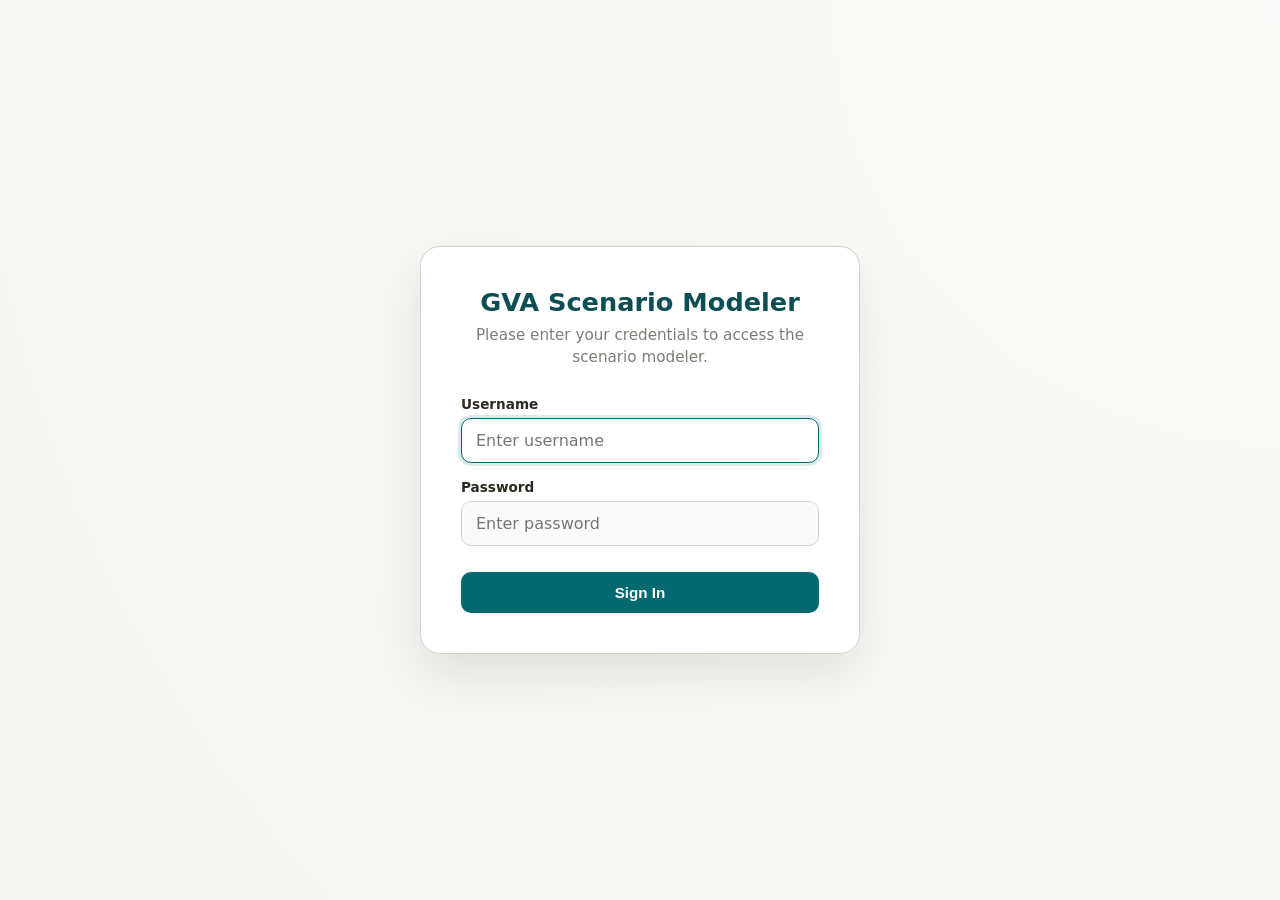
<file: index.html>
<!DOCTYPE html>
<html lang="en">

<head>
  <meta charset="UTF-8" />
  <meta name="viewport" content="width=device-width, initial-scale=1.0" />
  <title>GVA Scenario Modeler v3.1</title>
  <link rel="stylesheet" href="GVA_modeler.css">
</head>

<body>
  <!-- Login Screen -->
  <div id="loginOverlay" class="login-overlay">
    <div class="login-card">
      <h2>GVA Scenario Modeler</h2>
      <p>Please enter your credentials to access the scenario modeler.</p>
      
      <div id="loginError" class="login-error">
        <svg width="16" height="16" viewBox="0 0 24 24" fill="none" stroke="currentColor" stroke-width="2" stroke-linecap="round" stroke-linejoin="round"><circle cx="12" cy="12" r="10"></circle><line x1="12" y1="8" x2="12" y2="12"></line><line x1="12" y1="16" x2="12.01" y2="16"></line></svg>
        <span id="loginErrorMsg">Invalid username or password.</span>
      </div>

      <form class="login-form" id="loginForm" onsubmit="handleLogin(event)">
        <div class="login-field">
          <label for="login-username">Username</label>
          <input type="text" id="login-username" required autocomplete="username" placeholder="Enter username">
        </div>
        <div class="login-field">
          <label for="login-password">Password</label>
          <input type="password" id="login-password" required autocomplete="current-password" placeholder="Enter password">
        </div>
        <button type="submit" class="btn-login">Sign In</button>
      </form>
    </div>
  </div>

  <div id="app-root">
    <main class="page" id="app-main" style="display: none;">
      <header class="app-header" style="display: flex; justify-content: space-between; align-items: flex-start; flex-wrap: wrap; gap: 16px;">
        <div>
          <h1>GVA Scenario Modeler <span class="badge">v3.1</span> <button class="info-btn" id="info-btn" onclick="showInfoModal()" aria-label="Show basic usage info" title="Show basic usage info"><svg width="18" height="18" viewBox="0 0 24 24" fill="none" stroke="currentColor" stroke-width="2.5" stroke-linecap="round" stroke-linejoin="round"><circle cx="12" cy="12" r="10"></circle><line x1="12" y1="16" x2="12" y2="12"></line><line x1="12" y1="8" x2="12.01" y2="8"></line></svg></button></h1>
        </div>
        <div class="header-actions" style="display: flex; gap: 12px; align-items: center; margin-top: 6px; margin-left: auto;">
          <div class="unit-toggle" role="group" aria-label="Revenue display units">
            <button type="button" class="unit-toggle-btn active" id="unit-toggle-k" onclick="setRevenueUnit('k')">£k</button>
            <button type="button" class="unit-toggle-btn" id="unit-toggle-m" onclick="setRevenueUnit('m')">£m</button>
          </div>
          <button class="menu-toggle-btn active" id="menu-toggle-btn" onclick="toggleSidebar()" aria-label="Toggle Summary Metrics">
            <span class="hamburger-icon">
              <span></span>
              <span></span>
              <span></span>
            </span>
            <span class="btn-text">Summary Metrics</span>
          </button>
          <button class="sign-out-btn" id="sign-out-btn" onclick="handleLogout()" style="margin-top: 0;">Sign Out</button>
        </div>
      </header>

      <div class="layout-wrapper">
        <div class="main-content">
          <section class="grid-layout">
            <!-- Scenario 1: Without Grant -->
            <article class="card">
              <h2>Scenario 1 Without Grant</h2>
              <div class="preset-btns">
                <span class="preset-label">YoY Growth Presets:</span>
                <button class="preset-btn" onclick="applyYoYGrowth('s1', -1)" title="Loss Making">-1%</button>
                <button class="preset-btn" onclick="applyYoYGrowth('s1', 0)" title="Flat Line">0%</button>
                <button class="preset-btn" onclick="applyYoYGrowth('s1', 2.8)" title="Beating Inflation">2.8%</button>
                <span class="custom-yoy-container">
                  <input type="number" id="custom-yoy-input-s1" class="custom-yoy-input" placeholder="Custom" step="any" onkeydown="if(event.key === 'Enter') applyCustomYoY('s1')" title="Enter custom YoY growth percentage">
                  <span class="custom-yoy-suffix">%</span>
                  <button class="preset-btn" onclick="applyCustomYoY('s1')" style="margin-left: 2px;" title="Apply custom YoY growth percentage">Apply</button>
                </span>
              </div>

              <div class="chart-shell">
                <svg id="chart1" viewBox="0 0 620 358" aria-label="Scenario 1 draggable revenue graph" role="img"></svg>
              </div>

              <div class="legend" id="summary1"></div>

              <div class="people-box">
                <div style="display: flex; justify-content: space-between; align-items: center; margin-bottom: 12px; flex-wrap: wrap; gap: 8px;">
                  <div class="people-title" style="margin: 0;">Employees and cost (Scenario 1)</div>
                  <div style="display: flex; align-items: center; gap: 6px; font-size: 0.85rem; font-weight: 500; color: var(--muted);">
                    <input type="checkbox" id="payroll-adj-toggle-s1" style="cursor: pointer; accent-color: var(--accent); width: 15px; height: 15px;">
                    <label for="payroll-adj-toggle-s1" style="cursor: pointer; user-select: none;">Apply payroll adjustment</label>
                  </div>
                </div>
                <div class="people-inputs">
                  <div class="people-row people-baseline-row">
                    <div class="field">
                      <label for="emp1-baseline">Baseline employees count</label>
                      <input id="emp1-baseline" type="number" min="1" step="1" value="50">
                    </div>
                    <div class="field">
                      <label for="emp1-cost">Baseline cost all employees (£k)</label>
                      <input id="emp1-cost" type="number" min="0" step="1" value="1500">
                    </div>
                  </div>
                  <div class="people-row people-years-row">
                    <div class="field">
                      <label for="emp1-y1"><span class="lbl-yr-1">Y1</span> employees</label>
                      <input id="emp1-y1" type="number" min="0" step="1" value="55">
                    </div>
                    <div class="field">
                      <label for="emp1-y2"><span class="lbl-yr-2">Y2</span> employees</label>
                      <input id="emp1-y2" type="number" min="0" step="1" value="60">
                    </div>
                    <div class="field">
                      <label for="emp1-y3"><span class="lbl-yr-3">Y3</span> employees</label>
                      <input id="emp1-y3" type="number" min="0" step="1" value="65">
                    </div>
                  </div>
                </div>
                <div class="people-metric" id="emp1-metric">Average cost per employee: – | Annual employee cost by year: –
                </div>
              </div>

              <div class="profit-box">
                <div
                  style="display: flex; justify-content: space-between; align-items: center; margin-bottom: 14px; flex-wrap: wrap; gap: 8px;">
                  <h3 style="margin: 0;">Net profit sliders</h3>
                  <div class="preset-btns" style="margin-bottom: 0;">
                    <span class="preset-label">Margin Presets:</span>
                    <button class="preset-btn" onclick="applyProfitPreset('s1', -1)">-1% Trend</button>
                    <button class="preset-btn" onclick="applyProfitPreset('s1', 0)">Stable</button>
                    <button class="preset-btn" onclick="applyProfitPreset('s1', 1)">+1% Trend</button>
                  </div>
                </div>
                <div class="profit-grid" id="profitGrid1"></div>
              </div>
            </article>

            <!-- Scenario 2: With Grant -->
            <article class="card">
              <h2>Scenario 2 With Grant</h2>
              <div class="preset-btns">
                <span class="preset-label">YoY Growth Presets:</span>
                <button class="preset-btn" onclick="applyYoYGrowth('s2', 0)" title="Flat Line">0%</button>
                <button class="preset-btn" onclick="applyYoYGrowth('s2', 10)" title="Conservative Growth">10%</button>
                <button class="preset-btn" onclick="applyYoYGrowth('s2', 25)" title="Double Growth">25%</button>
                <span class="custom-yoy-container">
                  <input type="number" id="custom-yoy-input-s2" class="custom-yoy-input" placeholder="Custom" step="any" onkeydown="if(event.key === 'Enter') applyCustomYoY('s2')" title="Enter custom YoY growth percentage">
                  <span class="custom-yoy-suffix">%</span>
                  <button class="preset-btn" onclick="applyCustomYoY('s2')" style="margin-left: 2px;" title="Apply custom YoY growth percentage">Apply</button>
                </span>
              </div>

              <div class="chart-shell">
                <svg id="chart2" viewBox="0 0 620 358" aria-label="Scenario 2 draggable revenue graph" role="img"></svg>
              </div>

              <div class="legend" id="summary2"></div>

              <div class="people-box" style="display: block; width: 100%;">
                <div style="display: flex; justify-content: space-between; align-items: center; margin-bottom: 12px; flex-wrap: wrap; gap: 8px;">
                  <div class="people-title" style="margin: 0;">Employees and cost (Scenario 2)</div>
                  <div style="display: flex; align-items: center; gap: 6px; font-size: 0.85rem; font-weight: 500; color: var(--muted);">
                    <input type="checkbox" id="payroll-adj-toggle-s2" style="cursor: pointer; accent-color: var(--accent); width: 15px; height: 15px;">
                    <label for="payroll-adj-toggle-s2" style="cursor: pointer; user-select: none;">Apply payroll adjustment</label>
                  </div>
                </div>

                <div class="people-inputs" style="margin-bottom: 16px;">
                  <div class="people-row people-baseline-row">
                    <div class="field">
                      <label for="emp2-baseline">Baseline employees count</label>
                      <input id="emp2-baseline" type="number" min="1" step="1" value="50" disabled style="background: #fafaf9; border-color: transparent;">
                    </div>
                    <div class="field">
                      <label for="emp2-cost">Total salary cost (£k)</label>
                      <input id="emp2-cost" type="number" min="0" step="1" value="1500" disabled style="background: #fafaf9; border-color: transparent;">
                    </div>
                  </div>
                  <div class="people-row people-years-row">
                    <div class="field">
                      <label for="emp2-y1"><span class="lbl-yr-1">Y1</span> employees</label>
                      <input id="emp2-y1" type="number" min="0" step="1" value="55">
                    </div>
                    <div class="field">
                      <label for="emp2-y2"><span class="lbl-yr-2">Y2</span> employees</label>
                      <input id="emp2-y2" type="number" min="0" step="1" value="60">
                    </div>
                    <div class="field">
                      <label for="emp2-y3"><span class="lbl-yr-3">Y3</span> employees</label>
                      <input id="emp2-y3" type="number" min="0" step="1" value="65">
                    </div>
                  </div>
                </div>

                <div style="font-weight: 600; font-size: 0.88rem; color: var(--text); margin-top: 8px;">Job Creation and
                  Upskilling Forecast</div>
                <table class="forecast-table">
                  <thead>
                    <tr>
                      <th>Metric</th>
                      <th class="col-yr-1">Y1</th>
                      <th class="col-yr-2">Y2</th>
                      <th class="col-yr-3">Y3</th>
                      <th>Total</th>
                    </tr>
                  </thead>
                  <tbody>
                    <tr>
                      <td>New jobs created (FTE)</td>
                      <td id="forecast-new-y1" class="read-only-val">0</td>
                      <td id="forecast-new-y2" class="read-only-val">0</td>
                      <td id="forecast-new-y3" class="read-only-val">0</td>
                      <td id="forecast-new-total" class="read-only-val">0</td>
                    </tr>
                    <tr>
                      <td>Jobs upskilled (FTE)</td>
                      <td><input type="number" id="upskilled-y1" min="0" value="2"></td>
                      <td><input type="number" id="upskilled-y2" min="0" value="4"></td>
                      <td><input type="number" id="upskilled-y3" min="0" value="5"></td>
                      <td id="upskilled-total" style="font-weight: 600; color: var(--accent);">11</td>
                    </tr>
                    <tr>
                      <td>Skills acquired notes</td>
                      <td><input type="text" id="skills-note-y1" value="CAD Training" placeholder="e.g. Training"></td>
                      <td><input type="text" id="skills-note-y2" value="AWS Cloud Certs"
                          placeholder="e.g. Certifications"></td>
                      <td><input type="text" id="skills-note-y3" value="MES Software ERP"
                          placeholder="e.g. Software Systems"></td>
                      <td>-</td>
                    </tr>
                  </tbody>
                </table>

                <div style="font-weight: 600; font-size: 0.88rem; color: var(--text); margin-top: 16px;">Salary Bands of
                  New Jobs Created/Saved</div>
                <table class="bands-table">
                  <thead>
                    <tr>
                      <th>Salary Band</th>
                      <th class="col-yr-1">Y1</th>
                      <th class="col-yr-2">Y2</th>
                      <th class="col-yr-3">Y3</th>
                      <th>Totals</th>
                    </tr>
                  </thead>
                  <tbody>
                    <tr>
                      <td>Less than £15,800 <small style="display:block;color:var(--muted);font-weight:normal;">(Valued at
                          £15k)</small></td>
                      <td><input type="number" class="band-input" data-band="0" data-year-idx="1" min="0" value="0"></td>
                      <td><input type="number" class="band-input" data-band="0" data-year-idx="2" min="0" value="0"></td>
                      <td><input type="number" class="band-input" data-band="0" data-year-idx="3" min="0" value="0"></td>
                      <td class="band-row-total" id="band-total-0">0</td>
                    </tr>
                    <tr>
                      <td>£15,801 - £25,000 <small style="display:block;color:var(--muted);font-weight:normal;">(Valued at
                          £20.4k)</small></td>
                      <td><input type="number" class="band-input" data-band="1" data-year-idx="1" min="0" value="0"></td>
                      <td><input type="number" class="band-input" data-band="1" data-year-idx="2" min="0" value="0"></td>
                      <td><input type="number" class="band-input" data-band="1" data-year-idx="3" min="0" value="0"></td>
                      <td class="band-row-total" id="band-total-1">0</td>
                    </tr>
                    <tr>
                      <td>£25,001 - £35,000 <small style="display:block;color:var(--muted);font-weight:normal;">(Valued at
                          £30k)</small></td>
                      <td><input type="number" class="band-input" data-band="2" data-year-idx="1" min="0" value="5"></td>
                      <td><input type="number" class="band-input" data-band="2" data-year-idx="2" min="0" value="3"></td>
                      <td><input type="number" class="band-input" data-band="2" data-year-idx="3" min="0" value="2"></td>
                      <td class="band-row-total" id="band-total-2">10</td>
                    </tr>
                    <tr>
                      <td>£35,001 - £45,000 <small style="display:block;color:var(--muted);font-weight:normal;">(Valued at
                          £40k)</small></td>
                      <td><input type="number" class="band-input" data-band="3" data-year-idx="1" min="0" value="0"></td>
                      <td><input type="number" class="band-input" data-band="3" data-year-idx="2" min="0" value="2"></td>
                      <td><input type="number" class="band-input" data-band="3" data-year-idx="3" min="0" value="2"></td>
                      <td class="band-row-total" id="band-total-3">4</td>
                    </tr>
                    <tr>
                      <td>£45,001 - £55,000 <small style="display:block;color:var(--muted);font-weight:normal;">(Valued at
                          £50k)</small></td>
                      <td><input type="number" class="band-input" data-band="4" data-year-idx="1" min="0" value="0"></td>
                      <td><input type="number" class="band-input" data-band="4" data-year-idx="2" min="0" value="0"></td>
                      <td><input type="number" class="band-input" data-band="4" data-year-idx="3" min="0" value="1"></td>
                      <td class="band-row-total" id="band-total-4">1</td>
                    </tr>
                    <tr>
                      <td>£55,000+ <small style="display:block;color:var(--muted);font-weight:normal;">(Valued at
                          £65k)</small></td>
                      <td><input type="number" class="band-input" data-band="5" data-year-idx="1" min="0" value="0"></td>
                      <td><input type="number" class="band-input" data-band="5" data-year-idx="2" min="0" value="0"></td>
                      <td><input type="number" class="band-input" data-band="5" data-year-idx="3" min="0" value="0"></td>
                      <td class="band-row-total" id="band-total-5">0</td>
                    </tr>
                    <tr class="total-row">
                      <td>Totals</td>
                      <td id="band-col-total-y1">5</td>
                      <td id="band-col-total-y2">5</td>
                      <td id="band-col-total-y3">5</td>
                      <td id="band-grand-total">15</td>
                    </tr>
                  </tbody>
                </table>

                <div class="people-metric" id="emp2-metric"
                  style="margin-top: 14px; padding: 12px; background: #fafaf9; border-radius: 8px; border: 1px solid var(--border); line-height: 1.4;">
                  Headcount: Base 50, Y1: 55, Y2: 60, Y3: 65
                </div>
              </div>

              <div class="profit-box">
                <div
                  style="display: flex; justify-content: space-between; align-items: center; margin-bottom: 14px; flex-wrap: wrap; gap: 8px;">
                  <h3 style="margin: 0;">Net profit sliders</h3>
                  <div class="preset-btns" style="margin-bottom: 0;">
                    <span class="preset-label">Margin Presets:</span>
                    <button class="preset-btn" onclick="applyProfitPreset('s2', -1)">-1% Trend</button>
                    <button class="preset-btn" onclick="applyProfitPreset('s2', 0)">Stable</button>
                    <button class="preset-btn" onclick="applyProfitPreset('s2', 1)">+1% Trend</button>
                  </div>
                </div>
                <div class="profit-grid" id="profitGrid2"></div>
              </div>
            </article>
          </section>
        </div>

        <!-- Right Summary Panel -->
        <aside class="sidebar">
          <section class="summary-section" style="margin-top: 0;">
            <div
              style="display: flex; justify-content: space-between; align-items: center; margin-bottom: 12px; gap: 8px; flex-wrap: wrap;">
              <h2 style="margin: 0; font-size: 1rem;">Summary metrics</h2>
              <div style="display: flex; gap: 8px; align-items: center;">
                <button id="edit-baseline-btn" class="preset-btn" style="margin-bottom: 0;">Edit Baseline</button>
                <button id="import-btn" class="preset-btn" style="margin-bottom: 0;">Import</button>
                <button id="export-btn"
                  style="background: var(--accent); color: white; border: none; padding: 6px 12px; border-radius: 8px; font-weight: 600; cursor: pointer; font-size: 0.8rem; transition: opacity 0.2s;">Export</button>
                <input type="file" id="import-file-input" accept=".csv" style="display: none;">
              </div>
            </div>

            <table class="summary-table" id="summaryTable">
              <tbody>
                <tr>
                  <td>Scenario 1</td>
                  <td>Base</td>
                  <td class="col-yr-1">Y1</td>
                  <td class="col-yr-2">Y2</td>
                  <td class="col-yr-3">Y3</td>
                </tr>
                <tr>
                  <td>Annual employee cost</td>
                  <td id="s1-emp-baseline">–</td>
                  <td id="s1-emp-y1">–</td>
                  <td id="s1-emp-y2">–</td>
                  <td id="s1-emp-y3">–</td>
                </tr>
                <tr>
                  <td>Net profit value</td>
                  <td id="s1-prof-baseline">–</td>
                  <td id="s1-prof-y1">–</td>
                  <td id="s1-prof-y2">–</td>
                  <td id="s1-prof-y3">–</td>
                </tr>
                <tr>
                  <td>Scenario 2</td>
                  <td>Base</td>
                  <td class="col-yr-1">Y1</td>
                  <td class="col-yr-2">Y2</td>
                  <td class="col-yr-3">Y3</td>
                </tr>
                <tr>
                  <td>Annual employee cost</td>
                  <td id="s2-emp-baseline">–</td>
                  <td id="s2-emp-y1">–</td>
                  <td id="s2-emp-y2">–</td>
                  <td id="s2-emp-y3">–</td>
                </tr>
                <tr>
                  <td>Net profit value</td>
                  <td id="s2-prof-baseline">–</td>
                  <td id="s2-prof-y1">–</td>
                  <td id="s2-prof-y2">–</td>
                  <td id="s2-prof-y3">–</td>
                </tr>
                <tr>
                  <td>GVA (S2 − S1)</td>
                  <td id="gva-baseline">–</td>
                  <td id="gva-y1">–</td>
                  <td id="gva-y2">–</td>
                  <td id="gva-y3">–</td>
                </tr>
                <tr>
                  <td>Project cost (£k)</td>
                  <td colspan="4" style="text-align: right;">
                    <input type="number" id="project-cost-input" value="0"
                      style="width: 80px; text-align: right; border: 1px solid var(--border); border-radius: 6px; padding: 4px 8px; font: inherit;">
                  </td>
                </tr>
                <tr style="background: var(--line-soft); font-size: 1.1rem; border-top: 2px solid var(--border);">
                  <td style="font-weight: 600; padding: 12px 8px;">Total GVA</td>
                  <td colspan="4" id="total-gva" style="text-align: right; font-weight: 800; color: var(--accent); font-size: 1.25rem; padding: 12px 8px;">–</td>
                </tr>
              </tbody>
            </table>
          </section>

          <!-- Scenario 2 Productivity Gain Sidebar Section -->
          <section class="summary-section" style="margin-top: 20px;">
            <h2 style="margin: 0 0 12px 0; font-size: 1rem;">Productivity gain with respect to baseline (Scenario 2)</h2>
            <div id="s2-productivity-gain-sidebar" style="padding: 12px; background: #fafaf9; border-radius: 8px; border: 1px solid var(--border); font-size: 0.88rem; line-height: 1.5; color: var(--text);">
              –
            </div>
          </section>

          <section class="summary-section" style="margin-top: 20px;">
            <div class="section-header" onclick="toggleComparisonSection()" style="display: flex; justify-content: space-between; align-items: center; cursor: pointer; user-select: none; margin-bottom: 12px;">
              <h2 style="margin: 0; font-size: 1rem; display: flex; align-items: center; gap: 8px;">
                <span id="comparison-collapse-icon" style="display: inline-flex; align-items: center; justify-content: center; width: 18px; height: 18px; font-weight: 800; font-size: 0.95rem; background: var(--line-soft); border-radius: 6px; transition: all 0.2s; color: var(--accent);">−</span>
                Comparison metrics (prices in k)
              </h2>
            </div>

            <div id="comparison-collapsible-content" style="transition: max-height 0.3s ease, opacity 0.25s ease; overflow: hidden; max-height: 800px;">
              <div style="display: flex; justify-content: flex-end; align-items: center; margin-bottom: 12px; gap: 8px; flex-wrap: wrap;">
                <button id="expand-comparison-btn" class="preset-btn" style="margin-bottom: 0;" onclick="showComparisonModal()">Expand</button>
                <button id="copy-summary-btn" class="preset-btn" style="margin-bottom: 0;" onclick="copySummaryToComparison()">Copy from Summary</button>
                <button id="clear-comparison-btn" class="preset-btn" style="margin-bottom: 0;">Clear</button>
              </div>

              <table class="summary-table" id="comparisonTable">
                <tbody>
                  <tr>
                    <td>Scenario 1</td>
                    <td>Base</td>
                    <td class="col-yr-1">Y1</td>
                    <td class="col-yr-2">Y2</td>
                    <td class="col-yr-3">Y3</td>
                  </tr>
                  <tr>
                    <td>Annual employee cost</td>
                    <td><input type="number" class="comparison-input" id="comp-s1-emp-baseline" placeholder="–"></td>
                    <td><input type="number" class="comparison-input" id="comp-s1-emp-y1" placeholder="–"></td>
                    <td><input type="number" class="comparison-input" id="comp-s1-emp-y2" placeholder="–"></td>
                    <td><input type="number" class="comparison-input" id="comp-s1-emp-y3" placeholder="–"></td>
                  </tr>
                  <tr>
                    <td>Net profit value</td>
                    <td><input type="number" class="comparison-input" id="comp-s1-prof-baseline" placeholder="–"></td>
                    <td><input type="number" class="comparison-input" id="comp-s1-prof-y1" placeholder="–"></td>
                    <td><input type="number" class="comparison-input" id="comp-s1-prof-y2" placeholder="–"></td>
                    <td><input type="number" class="comparison-input" id="comp-s1-prof-y3" placeholder="–"></td>
                  </tr>
                  <tr>
                    <td>Scenario 2</td>
                    <td>Base</td>
                    <td class="col-yr-1">Y1</td>
                    <td class="col-yr-2">Y2</td>
                    <td class="col-yr-3">Y3</td>
                  </tr>
                  <tr>
                    <td>Annual employee cost</td>
                    <td><input type="number" class="comparison-input" id="comp-s2-emp-baseline" placeholder="–"></td>
                    <td><input type="number" class="comparison-input" id="comp-s2-emp-y1" placeholder="–"></td>
                    <td><input type="number" class="comparison-input" id="comp-s2-emp-y2" placeholder="–"></td>
                    <td><input type="number" class="comparison-input" id="comp-s2-emp-y3" placeholder="–"></td>
                  </tr>
                  <tr>
                    <td>Net profit value</td>
                    <td><input type="number" class="comparison-input" id="comp-s2-prof-baseline" placeholder="–"></td>
                    <td><input type="number" class="comparison-input" id="comp-s2-prof-y1" placeholder="–"></td>
                    <td><input type="number" class="comparison-input" id="comp-s2-prof-y2" placeholder="–"></td>
                    <td><input type="number" class="comparison-input" id="comp-s2-prof-y3" placeholder="–"></td>
                  </tr>
                  <tr>
                    <td>GVA (S2 − S1)</td>
                    <td><input type="number" class="comparison-input" id="comp-gva-baseline" placeholder="–"></td>
                    <td><input type="number" class="comparison-input" id="comp-gva-y1" placeholder="–"></td>
                    <td><input type="number" class="comparison-input" id="comp-gva-y2" placeholder="–"></td>
                    <td><input type="number" class="comparison-input" id="comp-gva-y3" placeholder="–"></td>
                  </tr>
                  <tr>
                    <td>Project cost (£k)</td>
                    <td colspan="4" style="text-align: right;">
                      <input type="number" class="comparison-input" id="comp-project-cost" value="0" style="width: 80px; text-align: right;">
                    </td>
                  </tr>
                  <tr style="background: var(--line-soft); font-size: 1.1rem; border-top: 2px solid var(--border);">
                    <td style="font-weight: 600; padding: 12px 8px;">Total GVA</td>
                    <td colspan="4" id="comp-total-gva" style="text-align: right; font-weight: 800; color: var(--accent); font-size: 1.25rem; padding: 12px 8px;">–</td>
                  </tr>
                </tbody>
              </table>
            </div>
          </section>
        </aside>
      </div>
    </main>

    <!-- Baseline Startup Popup -->
    <div id="baselineModal" class="modal-overlay">
      <div class="modal-content">
        <div class="modal-header">
          <h2>Initialize Baseline Figures</h2>
          <p>Please enter the baseline values for Scenario 1 & 2. These can be adjusted later from the summary metrics
            panel.</p>
        </div>
        <div class="modal-body">
          <div class="modal-field">
            <label for="modal-revenue">Baseline Turnover / Revenue (£k)</label>
            <input type="number" id="modal-revenue" value="4500" min="0">
          </div>
          <div class="modal-field">
            <label for="modal-profit">Baseline Net Profit Before Tax (£k)</label>
            <input type="number" id="modal-profit" value="450" min="0">
          </div>
          <div class="modal-field">
            <label for="modal-emp-count">Baseline Employee Count</label>
            <input type="number" id="modal-emp-count" value="50" min="1">
          </div>
          <div class="modal-field">
            <label for="modal-emp-cost">Total salary cost (£k)</label>
            <input type="number" id="modal-emp-cost" value="1500" min="0">
          </div>
        </div>
        <div class="modal-footer">
          <button class="btn btn-secondary" id="modal-skip-btn">Use Defaults</button>
          <button class="btn btn-primary" id="modal-apply-btn">Apply & Start</button>
        </div>
      </div>
    </div>

    <!-- Comparison Table Expand / Sanity Checks Popup -->
    <div id="comparisonModal" class="modal-overlay">
      <div class="modal-content" style="width: min(960px, 96%); max-height: 90vh; padding: 18px; overflow-y: auto;">
        <div class="modal-header" style="margin-bottom: 12px; padding-bottom: 8px;">
          <h2 style="color: #0b4e53; font-weight: 800; font-size: 1.25rem;">Comparison Metrics & Sanity Checks</h2>
          <p style="color: var(--muted); font-size: 0.82rem; margin-top: 4px; line-height: 1.3;">A detailed view of the comparison metrics and model sanity check calculations.</p>
        </div>
        <div class="modal-body" style="display: grid; gap: 12px;">
          <!-- Sanity Checks Dashboard -->
          <div class="sanity-checks-container" style="display: grid; gap: 12px;">
            <!-- Summary Banner -->
            <div id="sanity-summary-banner" style="padding: 4px 8px; border-radius: 6px; font-weight: 600; display: inline-flex; align-items: center; gap: 6px; font-size: 0.76rem; width: fit-content; transition: all 0.2s;">
              <!-- Icon and text dynamically updated -->
            </div>

            <!-- Sanity Check Cards (2x2 Grid) -->
            <div style="display: grid; grid-template-columns: repeat(auto-fit, minmax(420px, 1fr)); gap: 12px;">
              <!-- Card 1: Per Employee Cost -->
              <div class="sanity-card" style="border: 1px solid var(--border); border-radius: 12px; padding: 12px; background: #fdfdfb; box-shadow: 0 2px 8px rgba(0,0,0,0.01); display: flex; flex-direction: column; justify-content: space-between;">
                <div>
                  <h3 style="margin: 0 0 6px 0; font-size: 0.88rem; color: #0b4e53; display: flex; align-items: center; justify-content: space-between;">
                    <span style="font-weight: 700;">1. Average Annual Salary (Cost Per Employee)</span>
                    <span id="sanity-badge-emp-cost" class="badge" style="padding: 3px 6px; border-radius: 4px; font-size: 0.7rem; font-weight: 700;">Checking...</span>
                  </h3>
                  <p style="margin: 0 0 8px 0; font-size: 0.76rem; color: var(--muted); line-height: 1.35;">
                    Checks if the implied average salary per employee is in a realistic range (£10k - £150k).
                  </p>
                </div>
                <div>
                  <div style="display: grid; grid-template-columns: 1fr 1fr; gap: 8px; font-size: 0.8rem;">
                    <div style="background: var(--surface); padding: 6px 10px; border-radius: 8px; border: 1px solid var(--border);">
                      <strong style="color: var(--muted); font-size: 0.7rem; text-transform: uppercase; letter-spacing: 0.05em; display: block; margin-bottom: 2px;">Scenario 1 Baseline</strong>
                      <div style="font-size: 1.05rem; font-weight: 700; color: var(--accent);" id="sanity-val-s1-emp-cost">£0</div>
                      <div style="font-size: 0.7rem; color: var(--muted); margin-top: 1px;" id="sanity-formula-s1-emp-cost">£0k / 0 employees</div>
                    </div>
                    <div style="background: var(--surface); padding: 6px 10px; border-radius: 8px; border: 1px solid var(--border);">
                      <strong style="color: var(--muted); font-size: 0.7rem; text-transform: uppercase; letter-spacing: 0.05em; display: block; margin-bottom: 2px;">Scenario 2 Baseline</strong>
                      <div style="font-size: 1.05rem; font-weight: 700; color: var(--accent);" id="sanity-val-s2-emp-cost">£0</div>
                      <div style="font-size: 0.7rem; color: var(--muted); margin-top: 1px;" id="sanity-formula-s2-emp-cost">£0k / 0 employees</div>
                    </div>
                  </div>
                  <div id="sanity-alert-emp-cost" style="margin-top: 8px; padding: 6px 10px; border-radius: 6px; font-size: 0.75rem; background: #fffbeb; border: 1px solid #fef3c7; color: #b45309; font-weight: 500; display: none;"></div>
                </div>
              </div>

              <!-- Card 2: Baseline Alignment Check -->
              <div class="sanity-card" style="border: 1px solid var(--border); border-radius: 12px; padding: 12px; background: #fdfdfb; box-shadow: 0 2px 8px rgba(0,0,0,0.01); display: flex; flex-direction: column; justify-content: space-between;">
                <div>
                  <h3 style="margin: 0 0 6px 0; font-size: 0.88rem; color: #0b4e53; display: flex; align-items: center; justify-content: space-between;">
                    <span style="font-weight: 700;">2. Baseline Alignment Check</span>
                    <span id="sanity-badge-alignment" class="badge" style="padding: 3px 6px; border-radius: 4px; font-size: 0.7rem; font-weight: 700;">Checking...</span>
                  </h3>
                  <p style="margin: 0 0 8px 0; font-size: 0.76rem; color: var(--muted); line-height: 1.35;">
                    Verifies if baseline employee cost and net profit match across both scenarios and the main dashboard.
                  </p>
                </div>
                <div>
                  <div style="display: grid; grid-template-columns: 1fr 1fr; gap: 8px; font-size: 0.8rem;">
                    <div style="background: var(--surface); padding: 6px 10px; border-radius: 8px; border: 1px solid var(--border);">
                      <strong style="color: var(--muted); font-size: 0.7rem; text-transform: uppercase; letter-spacing: 0.05em; display: block; margin-bottom: 2px;">Baseline Cost Match</strong>
                      <div style="font-size: 0.95rem; font-weight: 700; color: var(--accent); margin-top: 2px;" id="sanity-val-alignment-cost">Match</div>
                    </div>
                    <div style="background: var(--surface); padding: 6px 10px; border-radius: 8px; border: 1px solid var(--border);">
                      <strong style="color: var(--muted); font-size: 0.7rem; text-transform: uppercase; letter-spacing: 0.05em; display: block; margin-bottom: 2px;">Baseline Net Profit Match</strong>
                      <div style="font-size: 0.95rem; font-weight: 700; color: var(--accent); margin-top: 2px;" id="sanity-val-alignment-profit">Match</div>
                    </div>
                  </div>
                  <div id="sanity-alert-alignment" style="margin-top: 8px; padding: 6px 10px; border-radius: 6px; font-size: 0.75rem; background: #fffbeb; border: 1px solid #fef3c7; color: #b45309; font-weight: 500; display: none;"></div>
                </div>
              </div>

              <!-- Card 3: Net Profit Margin Check -->
              <div class="sanity-card" style="border: 1px solid var(--border); border-radius: 12px; padding: 12px; background: #fdfdfb; box-shadow: 0 2px 8px rgba(0,0,0,0.01); display: flex; flex-direction: column; justify-content: space-between;">
                <div>
                  <h3 style="margin: 0 0 6px 0; font-size: 0.88rem; color: #0b4e53; display: flex; align-items: center; justify-content: space-between;">
                    <span style="font-weight: 700;">3. Net Profit Margin Check</span>
                    <span id="sanity-badge-profit" class="badge" style="padding: 3px 6px; border-radius: 4px; font-size: 0.7rem; font-weight: 700;">Checking...</span>
                  </h3>
                  <p style="margin: 0 0 8px 0; font-size: 0.76rem; color: var(--muted); line-height: 1.35;">
                    Checks if net profit values represent a realistic net profit margin (0% to 50%) relative to turnover.
                  </p>
                </div>
                <div>
                  <div style="display: grid; grid-template-columns: 1fr 1fr; gap: 8px; font-size: 0.8rem;">
                    <div style="background: var(--surface); padding: 6px 10px; border-radius: 8px; border: 1px solid var(--border);">
                      <strong style="color: var(--muted); font-size: 0.7rem; text-transform: uppercase; letter-spacing: 0.05em; display: block; margin-bottom: 2px;">Scenario 1 Margin</strong>
                      <div style="font-size: 1.05rem; font-weight: 700; color: var(--accent);" id="sanity-val-s1-margin">0%</div>
                    </div>
                    <div style="background: var(--surface); padding: 6px 10px; border-radius: 8px; border: 1px solid var(--border);">
                      <strong style="color: var(--muted); font-size: 0.7rem; text-transform: uppercase; letter-spacing: 0.05em; display: block; margin-bottom: 2px;">Scenario 2 Margin</strong>
                      <div style="font-size: 1.05rem; font-weight: 700; color: var(--accent);" id="sanity-val-s2-margin">0%</div>
                    </div>
                  </div>
                  <div id="sanity-alert-profit" style="margin-top: 8px; padding: 6px 10px; border-radius: 6px; font-size: 0.75rem; background: #fffbeb; border: 1px solid #fef3c7; color: #b45309; font-weight: 500; display: none;"></div>
                </div>
              </div>

              <!-- Card 4: GVA & ROI Validation -->
              <div class="sanity-card" style="border: 1px solid var(--border); border-radius: 12px; padding: 12px; background: #fdfdfb; box-shadow: 0 2px 8px rgba(0,0,0,0.01); display: flex; flex-direction: column; justify-content: space-between;">
                <div>
                  <h3 style="margin: 0 0 6px 0; font-size: 0.88rem; color: #0b4e53; display: flex; align-items: center; justify-content: space-between;">
                    <span style="font-weight: 700;">4. GVA & ROI Validation</span>
                    <span id="sanity-badge-roi" class="badge" style="padding: 3px 6px; border-radius: 4px; font-size: 0.7rem; font-weight: 700;">Checking...</span>
                  </h3>
                  <p style="margin: 0 0 8px 0; font-size: 0.76rem; color: var(--muted); line-height: 1.35;">
                    Validates return on investment. Compares total GVA gains against the project cost.
                  </p>
                </div>
                <div>
                  <div style="display: grid; grid-template-columns: 1fr 1fr; gap: 8px; font-size: 0.8rem;">
                    <div style="background: var(--surface); padding: 6px 10px; border-radius: 8px; border: 1px solid var(--border);">
                      <strong style="color: var(--muted); font-size: 0.7rem; text-transform: uppercase; letter-spacing: 0.05em; display: block; margin-bottom: 2px;">Total GVA (Y1-Y3)</strong>
                      <div style="font-size: 1.05rem; font-weight: 700; color: var(--accent);" id="sanity-val-total-gva">£0</div>
                    </div>
                    <div style="background: var(--surface); padding: 6px 10px; border-radius: 8px; border: 1px solid var(--border);">
                      <strong style="color: var(--muted); font-size: 0.7rem; text-transform: uppercase; letter-spacing: 0.05em; display: block; margin-bottom: 2px;">ROI Multiplier</strong>
                      <div style="font-size: 1.05rem; font-weight: 700; color: var(--accent);" id="sanity-val-roi-mult">0.0x</div>
                    </div>
                  </div>
                  <div id="sanity-alert-roi" style="margin-top: 8px; padding: 6px 10px; border-radius: 6px; font-size: 0.75rem; background: #fffbeb; border: 1px solid #fef3c7; color: #b45309; font-weight: 500; display: none;"></div>
                </div>
              </div>
            </div>
          </div>
        </div>
        <div class="modal-footer" style="border-top: 1px solid var(--border); padding-top: 10px; margin-top: 8px;">
          <button class="btn btn-primary" onclick="hideComparisonModal()" style="padding: 8px 16px; font-size: 0.85rem;">Close</button>
        </div>
      </div>
    </div>

    <!-- Info Modal (Basic Usage) -->
    <div id="infoModal" class="modal-overlay">
      <div class="modal-content" style="width: min(640px, 94%); max-height: 85vh; padding: 24px; overflow-y: auto;">
        <div class="modal-header" style="margin-bottom: 16px; padding-bottom: 10px;">
          <h2 style="color: #0b4e53; font-weight: 800; font-size: 1.25rem;">GVA Scenario Modeler - Basic Usage</h2>
          <p style="color: var(--muted); font-size: 0.85rem; margin-top: 4px;">Quick guide to modeling employment, profit, and GVA scenarios.</p>
        </div>
        <div class="modal-body" style="display: grid; gap: 16px; line-height: 1.5; font-size: 0.88rem; color: var(--text);">
          <div>
            <h3 style="color: #0b4e53; font-size: 0.95rem; margin: 0 0 6px 0; font-weight: 700;">1. Initializing Baseline Figures</h3>
            <p style="margin: 0;">Set initial Turnover, Net Profit, Employee Count, and Salary Costs. Click the <strong>Edit Baseline</strong> button in the summary panel to modify these values at any point.</p>
          </div>
          
          <div>
            <h3 style="color: #0b4e53; font-size: 0.95rem; margin: 0 0 6px 0; font-weight: 700;">2. Scenario 1 (Without Grant)</h3>
            <p style="margin: 0;">Simulates growth path without grant intervention. Adjust forecasted Turnover by dragging points on the SVG chart, set annual headcount forecasts, and use sliders to set target net profit margins.</p>
          </div>
          
          <div>
            <h3 style="color: #0b4e53; font-size: 0.95rem; margin: 0 0 6px 0; font-weight: 700;">3. Scenario 2 (With Grant)</h3>
            <p style="margin: 0;">Simulates project-supported growth. Headcount forecasts are driven by detailed **Salary Bands** of new jobs created. You can also log Upskilled FTEs and custom training notes.</p>
          </div>
          
          <div>
            <h3 style="color: #0b4e53; font-size: 0.95rem; margin: 0 0 6px 0; font-weight: 700;">4. GVA & ROI Calculations</h3>
            <p style="margin: 0;">Gross Value Added (GVA) is calculated as: <code>Employee Costs + Net Profit</code>. Incremental GVA is the difference between Scenario 2 and Scenario 1. Set the intervention cost in <strong>Project cost (£k)</strong> to evaluate the Return on Investment (ROI) multiplier.</p>
          </div>
          
          <div>
            <h3 style="color: #0b4e53; font-size: 0.95rem; margin: 0 0 6px 0; font-weight: 700;">5. Comparison & Sanity Checks</h3>
            <p style="margin: 0;">Click <strong>Expand</strong> in the Comparison Metrics panel to view sanity check warnings. This checks average salaries (caution if below £12k or above £150k), baseline alignment, profit margin boundaries (0% to 50%), and GVA ROI health.</p>
          </div>
        </div>
        <div class="modal-footer" style="border-top: 1px solid var(--border); padding-top: 12px; margin-top: 12px;">
          <button class="btn btn-primary" onclick="hideInfoModal()" style="padding: 8px 20px; font-size: 0.85rem;">Got it</button>
        </div>
      </div>
    </div>
  </div>

  <script src="GVA_modeler.js"></script>
</body>

</html>
</file>
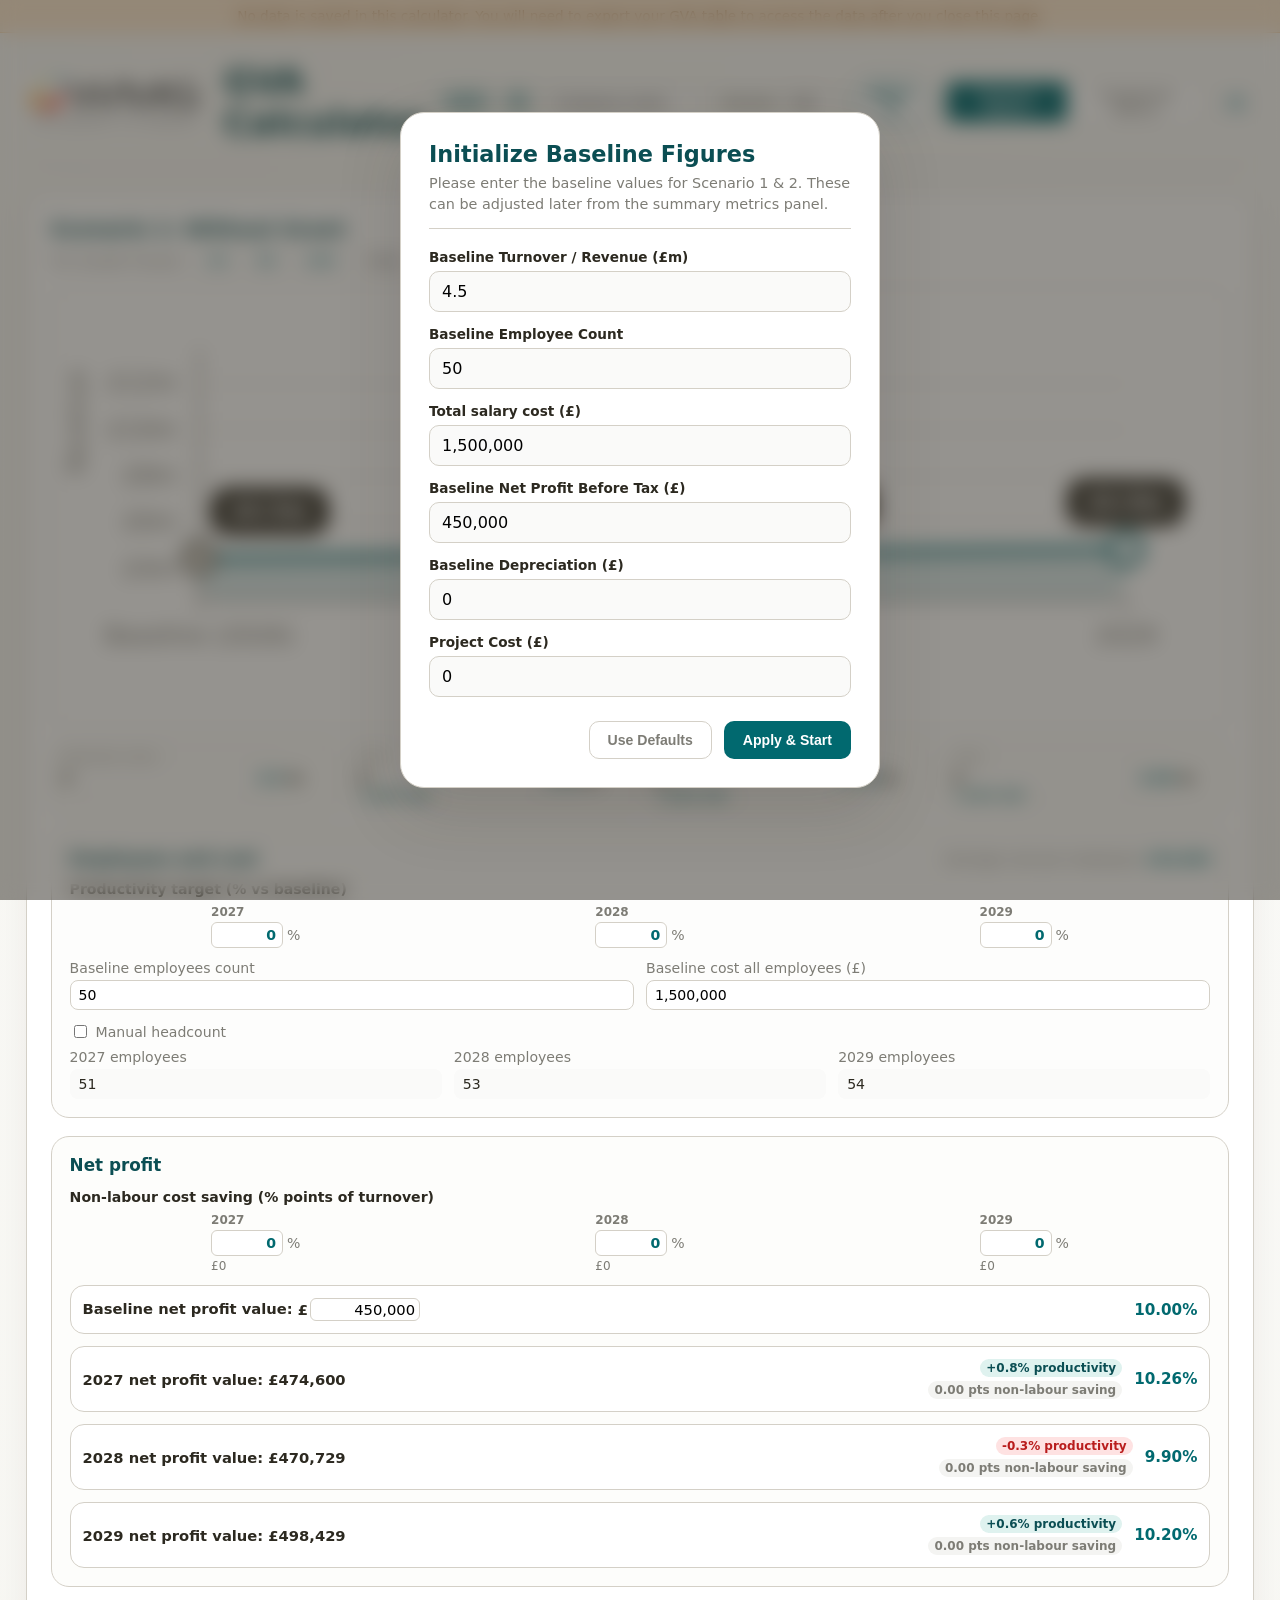
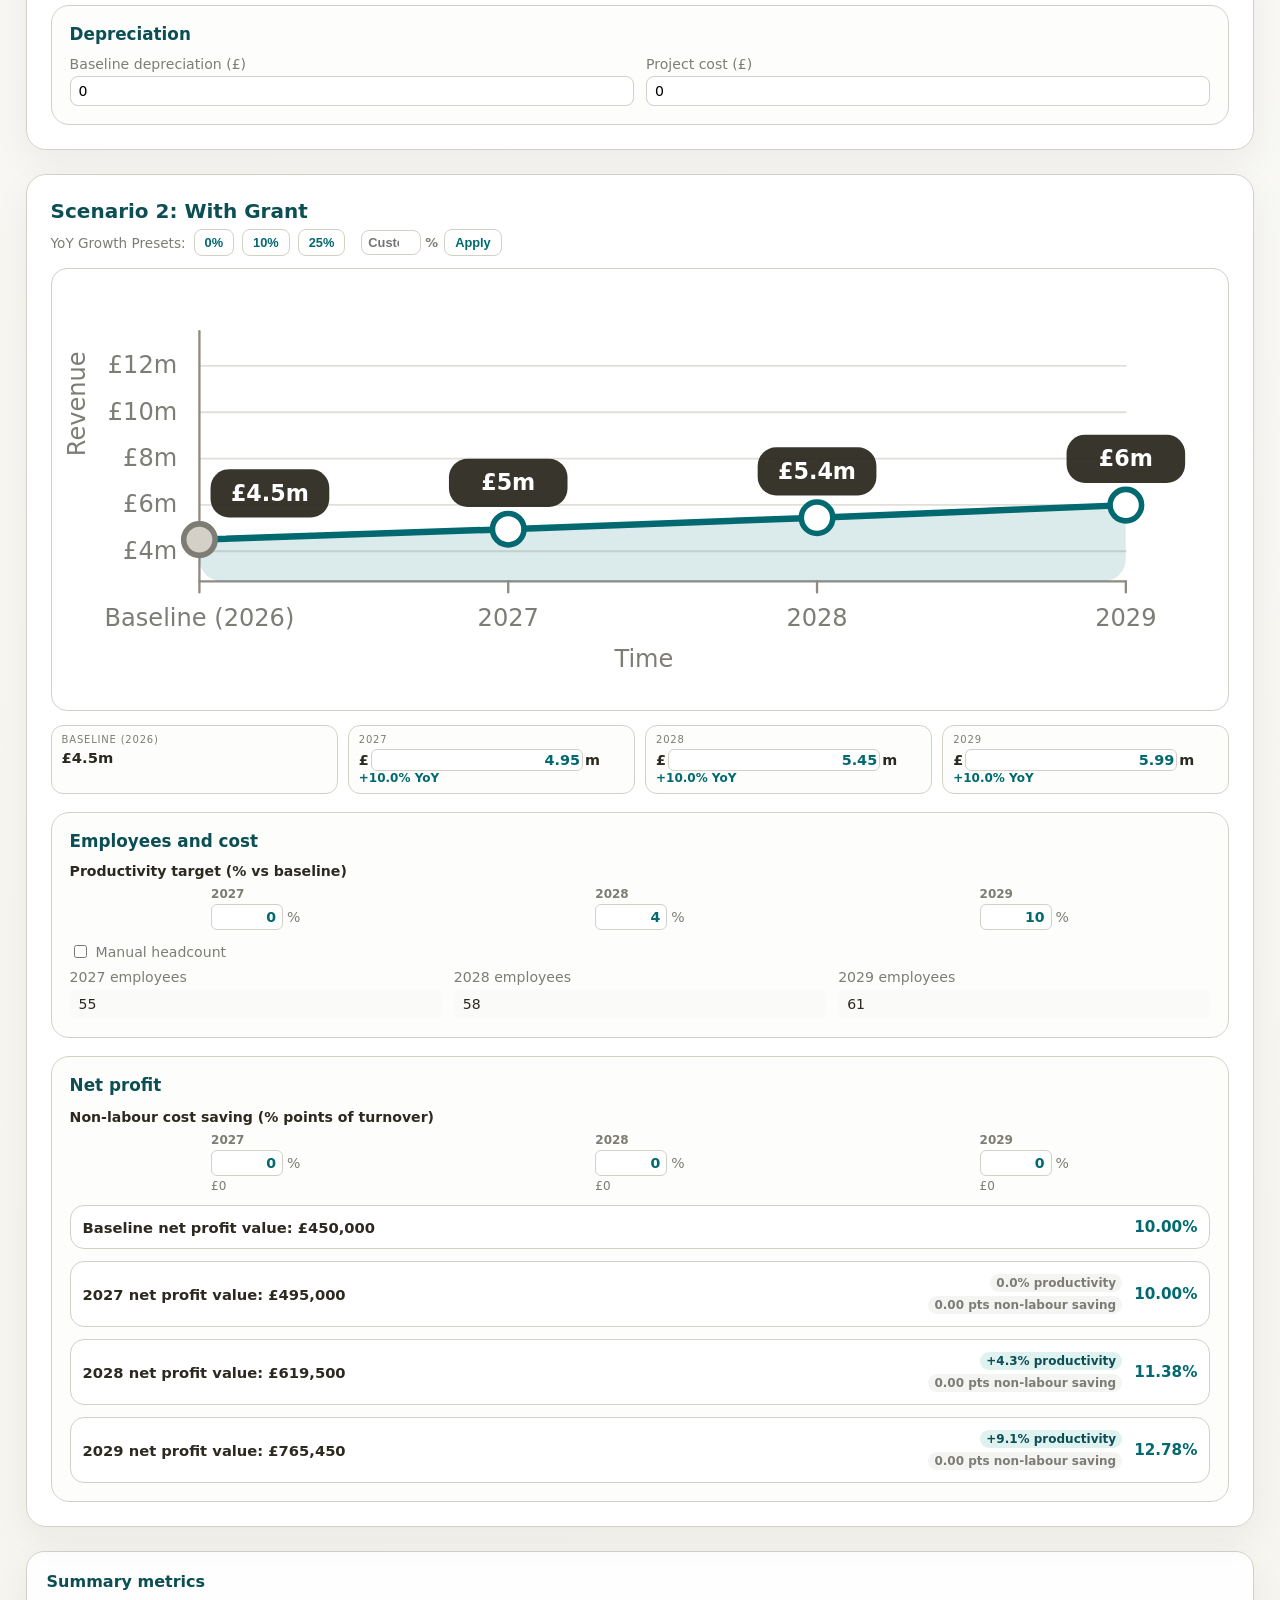
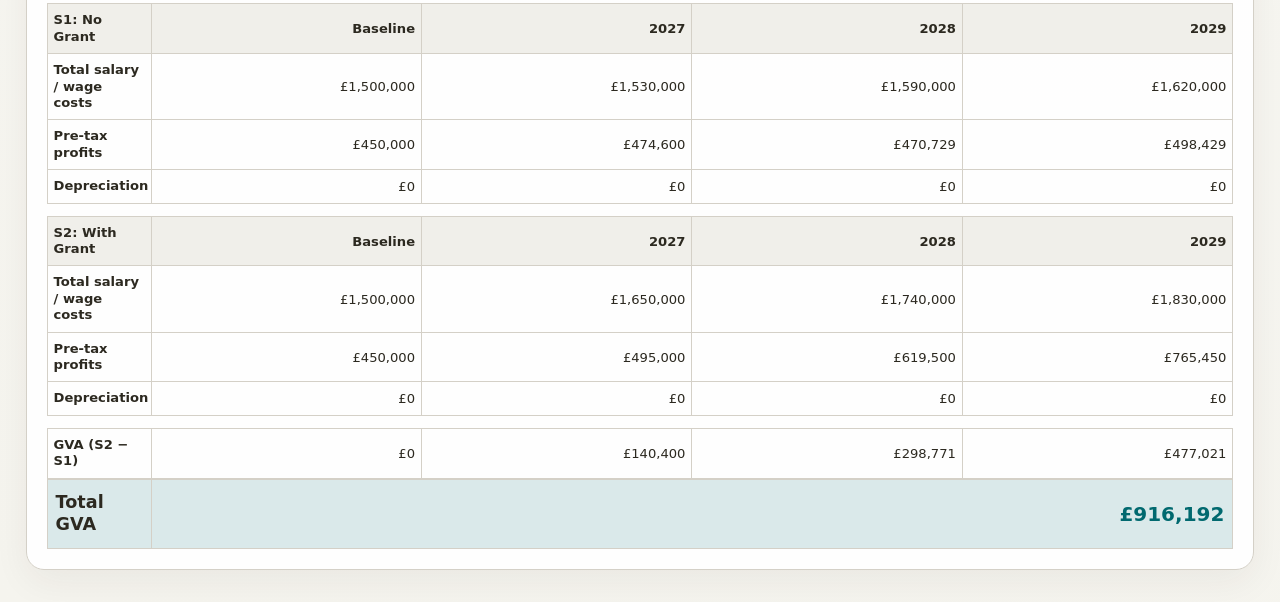
<file: GVA_Model_v4.0.html>
<!DOCTYPE html>
<html lang="en">

<head>
  <meta charset="UTF-8" />
  <meta name="viewport" content="width=device-width, initial-scale=1.0" />
  <title>GVA Calculator</title>
  <link rel="stylesheet" href="src/GVA_modeler.css">
  <script>
    // Opened as GVA_Model_v4.0.html (the local copy): no sign-in. Runs before the page is drawn so the
    // sign-in box never shows. The website publishes this page as index.html, which keeps the sign-in.
    if (/GVA_Model_v[\d.]+\.html$/i.test(decodeURIComponent(location.pathname))) {
      document.documentElement.classList.add('password-free');
    }
  </script>
</head>

<body>
  <div class="notice-banner" role="note">No data is saved in this calculator. You will need to export your GVA table to access the data after you close this page.</div>

  <!-- Login Screen -->
  <div id="loginOverlay" class="login-overlay">
    <div class="login-card">
      <h2>GVA Calculator</h2>
      <p>Please enter your credentials to access the calculator.</p>
      
      <div id="loginError" class="login-error">
        <svg width="16" height="16" viewBox="0 0 24 24" fill="none" stroke="currentColor" stroke-width="2" stroke-linecap="round" stroke-linejoin="round"><circle cx="12" cy="12" r="10"></circle><line x1="12" y1="8" x2="12" y2="12"></line><line x1="12" y1="16" x2="12.01" y2="16"></line></svg>
        <span id="loginErrorMsg">Invalid username or password.</span>
      </div>

      <form class="login-form" id="loginForm" onsubmit="handleLogin(event)">
        <div class="login-field">
          <label for="login-username">Username</label>
          <input type="text" id="login-username" required autocomplete="username" placeholder="Enter username">
        </div>
        <div class="login-field">
          <label for="login-password">Password</label>
          <input type="password" id="login-password" required autocomplete="current-password" placeholder="Enter password">
        </div>
        <button type="submit" class="btn-login">Sign In</button>
      </form>
    </div>
  </div>

  <div id="app-root">
    <main class="page" id="app-main" style="display: none;">
      <header class="app-header">
        <div class="header-title">
          <img class="header-logo" src="src/logo.png" alt="WMG, The University of Warwick">
          <h1>GVA Calculator <span class="badge" id="app-version-badge"></span> <button class="info-btn" id="info-btn" onclick="showInfoModal()" aria-label="Show basic usage info" title="Show basic usage info"><svg width="18" height="18" viewBox="0 0 24 24" fill="none" stroke="currentColor" stroke-width="2.5" stroke-linecap="round" stroke-linejoin="round"><circle cx="12" cy="12" r="10"></circle><line x1="12" y1="16" x2="12" y2="12"></line><line x1="12" y1="8" x2="12.01" y2="8"></line></svg></button></h1>
        </div>
        <div class="header-details">
          <label class="model-detail" for="model-company"><input type="text" id="model-company" placeholder="Company name" aria-label="Company name" maxlength="80"></label>
          <label class="model-detail" for="model-version">Version <input type="text" id="model-version" value="1.0" maxlength="12" style="width: 52px;"></label>
        </div>
        <div class="header-actions">
          <button type="button" class="what-if-btn" id="what-if-btn" aria-pressed="false" title="Try changes without losing the current figures. Accept keeps them; Discard puts everything back.">What-if</button>
          <div class="unit-toggle" role="group" aria-label="Side panel" title="Click the highlighted option again to hide the panel">
            <button type="button" class="unit-toggle-btn active" id="panel-toggle-summary" onclick="selectSidePanel('summary')">Summary Metrics</button>
            <button type="button" class="unit-toggle-btn" id="panel-toggle-comparison" onclick="selectSidePanel('comparison')">Comparison Metrics</button>
          </div>
          <div class="settings-menu" id="settings-menu">
            <button type="button" class="settings-menu-btn" id="settings-menu-btn" onclick="toggleSettingsMenu()" aria-label="Settings" aria-haspopup="menu" aria-expanded="false" aria-controls="settings-menu-list" title="Settings">
              <span class="settings-icon" aria-hidden="true"><span></span><span></span><span></span></span>
            </button>
            <div class="settings-menu-list" id="settings-menu-list" role="menu" hidden>
              <div class="settings-menu-row">
                <span>Revenue units</span>
                <div class="unit-toggle" role="group" aria-label="Revenue display units">
                  <button type="button" class="unit-toggle-btn" id="unit-toggle-k" onclick="setRevenueUnit('k')">£k</button>
                  <button type="button" class="unit-toggle-btn active" id="unit-toggle-m" onclick="setRevenueUnit('m')">£m</button>
                </div>
              </div>
              <div class="settings-menu-divider" role="separator"></div>
              <button type="button" role="menuitem" id="edit-baseline-btn">Edit Baseline</button>
              <button type="button" role="menuitem" id="import-btn">Import</button>
              <button type="button" role="menuitem" id="export-btn">Export</button>
              <div class="settings-menu-divider" role="separator" id="sign-out-divider"></div>
              <button type="button" role="menuitem" id="sign-out-btn" class="settings-menu-danger" onclick="handleLogout()">Sign Out</button>
            </div>
          </div>
          <input type="file" id="import-file-input" accept=".xlsx,application/vnd.openxmlformats-officedocument.spreadsheetml.sheet" style="display: none;">
        </div>
      </header>

      <div class="what-if-bar" id="what-if-bar" role="status" hidden>
        <span><strong>What-if mode:</strong> change anything you like. Accept to keep the changes, or Discard to go back to the figures from before the what-if.</span>
        <span class="what-if-actions">
          <button type="button" class="what-if-accept" id="what-if-accept">&#10003; Accept</button>
          <button type="button" class="what-if-discard" id="what-if-discard">&#10007; Discard</button>
        </span>
      </div>

      <div class="layout-wrapper">
        <div class="main-content">
          <section class="grid-layout">
            <!-- Scenario 1: Without Grant -->
            <article class="card">
              <h2>Scenario 1: Without Grant</h2>
              <div class="preset-btns">
                <span class="preset-label">YoY Growth Presets:</span>
                <button class="preset-btn" onclick="applyYoYGrowth('s1', -1)" title="Loss Making">-1%</button>
                <button class="preset-btn" onclick="applyYoYGrowth('s1', 0)" title="Flat Line">0%</button>
                <button class="preset-btn" onclick="applyYoYGrowth('s1', 2.8)" title="Beating Inflation">2.8%</button>
                <span class="custom-yoy-container">
                  <input type="number" id="custom-yoy-input-s1" class="custom-yoy-input" placeholder="Custom" step="any" onkeydown="if(event.key === 'Enter') applyCustomYoY('s1')" title="Enter custom YoY growth percentage">
                  <span class="custom-yoy-suffix">%</span>
                  <button class="preset-btn" onclick="applyCustomYoY('s1')" style="margin-left: 2px;" title="Apply custom YoY growth percentage">Apply</button>
                </span>
              </div>

              <div class="chart-shell">
                <svg id="chart1" viewBox="0 0 620 223" aria-label="Scenario 1 draggable revenue graph" role="img"></svg>
              </div>

              <div class="legend" id="summary1"></div>

              <div class="people-box">
                <div style="display: flex; justify-content: space-between; align-items: center; margin-bottom: 12px; flex-wrap: wrap; gap: 8px;">
                  <div class="people-title" style="margin: 0;">Employees and cost</div>
                  <div class="people-metric" id="emp1-metric" style="margin: 0; margin-left: auto; text-align: right;">Average cost per employee: –</div>
                </div>
                <div class="nl-saving" title="Turnover per employee for each year, as a % change vs baseline. Headcount is the nearest whole number of people to this target. With manual headcount ticked, the boxes show the productivity the entered headcount gives.">
                  <div class="nl-saving-label">Productivity target (% vs baseline)</div>
                  <div class="nl-saving-years">
                    <label class="nl-saving-year" for="s1-productivity-y1">
                      <span class="nl-saving-yr lbl-yr-1">Y1</span>
                      <span class="nl-saving-input"><input id="s1-productivity-y1" class="story-input no-spinner" type="number" step="0.1" value="0"><span>%</span></span>
                    </label>
                    <label class="nl-saving-year" for="s1-productivity-y2">
                      <span class="nl-saving-yr lbl-yr-2">Y2</span>
                      <span class="nl-saving-input"><input id="s1-productivity-y2" class="story-input no-spinner" type="number" step="0.1" value="0"><span>%</span></span>
                    </label>
                    <label class="nl-saving-year" for="s1-productivity-y3">
                      <span class="nl-saving-yr lbl-yr-3">Y3</span>
                      <span class="nl-saving-input"><input id="s1-productivity-y3" class="story-input no-spinner" type="number" step="0.1" value="0"><span>%</span></span>
                    </label>
                  </div>
                </div>
                <div class="people-inputs">
                  <div class="people-row people-baseline-row">
                    <div class="field">
                      <label for="emp1-baseline">Baseline employees count</label>
                      <input id="emp1-baseline" class="no-spinner" type="number" min="1" step="1" value="50">
                    </div>
                    <div class="field">
                      <label for="emp1-cost">Baseline cost all employees (£)</label>
                      <input id="emp1-cost" type="text" inputmode="numeric" value="1,500,000">
                    </div>
                  </div>
                  <label class="story-toggle headcount-toggle" title="Enter headcount for each year yourself instead of calculating it from the productivity target"><input type="checkbox" id="s1-manual-headcount"> Manual headcount</label>
                  <div class="people-row people-years-row">
                    <div class="field">
                      <label for="emp1-y1"><span class="lbl-yr-1">Y1</span> employees</label>
                      <input id="emp1-y1" type="number" min="0" step="1" value="55">
                    </div>
                    <div class="field">
                      <label for="emp1-y2"><span class="lbl-yr-2">Y2</span> employees</label>
                      <input id="emp1-y2" type="number" min="0" step="1" value="60">
                    </div>
                    <div class="field">
                      <label for="emp1-y3"><span class="lbl-yr-3">Y3</span> employees</label>
                      <input id="emp1-y3" type="number" min="0" step="1" value="65">
                    </div>
                  </div>
                </div>
              </div>

              <div class="profit-box">
                <div
                  style="display: flex; justify-content: space-between; align-items: center; margin-bottom: 14px; flex-wrap: wrap; gap: 8px;">
                  <h3 style="margin: 0;">Net profit</h3>
                </div>
                <div class="nl-saving" title="Fall in non-labour costs (materials, plant hire and indirect costs) as a share of turnover, compared with the baseline year. 1 = one percentage point of that year's turnover. A negative value is a cost increase (e.g. material prices).">
                  <div class="nl-saving-label">Non-labour cost saving (% points of turnover)</div>
                  <div class="nl-saving-years">
                    <label class="nl-saving-year" for="s1-nonlabour-y1">
                      <span class="nl-saving-yr lbl-yr-1">Y1</span>
                      <span class="nl-saving-input"><input id="s1-nonlabour-y1" class="story-input no-spinner" type="number" step="0.1" value="0"><span>%</span></span>
                      <span class="nl-saving-gbp" id="s1-nonlabour-gbp-y1" aria-live="polite">£0</span>
                    </label>
                    <label class="nl-saving-year" for="s1-nonlabour-y2">
                      <span class="nl-saving-yr lbl-yr-2">Y2</span>
                      <span class="nl-saving-input"><input id="s1-nonlabour-y2" class="story-input no-spinner" type="number" step="0.1" value="0"><span>%</span></span>
                      <span class="nl-saving-gbp" id="s1-nonlabour-gbp-y2" aria-live="polite">£0</span>
                    </label>
                    <label class="nl-saving-year" for="s1-nonlabour-y3">
                      <span class="nl-saving-yr lbl-yr-3">Y3</span>
                      <span class="nl-saving-input"><input id="s1-nonlabour-y3" class="story-input no-spinner" type="number" step="0.1" value="0"><span>%</span></span>
                      <span class="nl-saving-gbp" id="s1-nonlabour-gbp-y3" aria-live="polite">£0</span>
                    </label>
                  </div>
                </div>
                <div class="profit-grid" id="profitGrid1"></div>
              </div>

              <div class="people-box" id="depreciation-panel">
                <div style="display: flex; justify-content: space-between; align-items: center; margin-bottom: 12px; flex-wrap: wrap; gap: 8px;">
                  <div class="people-title" style="margin: 0;">Depreciation</div>
                </div>
                <div class="people-inputs">
                  <div class="people-row people-baseline-row">
                    <div class="field">
                      <label for="dep-baseline" title="Annual depreciation; the same figure is used for the baseline and Years 1-3 in both scenarios">Baseline depreciation (£)</label>
                      <input id="dep-baseline" type="text" inputmode="numeric" autocomplete="off" value="0">
                    </div>
                    <div class="field">
                      <label for="project-cost-input" title="Depreciated over 3 years (1/3 per year) in the with-grant scenario">Project cost (£)</label>
                      <input id="project-cost-input" type="text" inputmode="numeric" autocomplete="off" value="0">
                    </div>
                  </div>
                </div>
              </div>
            </article>

            <!-- Scenario 2: With Grant -->
            <article class="card">
              <h2>Scenario 2: With Grant</h2>
              <div class="preset-btns">
                <span class="preset-label">YoY Growth Presets:</span>
                <button class="preset-btn" onclick="applyYoYGrowth('s2', 0)" title="Flat Line">0%</button>
                <button class="preset-btn" onclick="applyYoYGrowth('s2', 10)" title="Conservative Growth">10%</button>
                <button class="preset-btn" onclick="applyYoYGrowth('s2', 25)" title="Double Growth">25%</button>
                <span class="custom-yoy-container">
                  <input type="number" id="custom-yoy-input-s2" class="custom-yoy-input" placeholder="Custom" step="any" onkeydown="if(event.key === 'Enter') applyCustomYoY('s2')" title="Enter custom YoY growth percentage">
                  <span class="custom-yoy-suffix">%</span>
                  <button class="preset-btn" onclick="applyCustomYoY('s2')" style="margin-left: 2px;" title="Apply custom YoY growth percentage">Apply</button>
                </span>
              </div>

              <div class="chart-shell">
                <svg id="chart2" viewBox="0 0 620 223" aria-label="Scenario 2 draggable revenue graph" role="img"></svg>
              </div>

              <div class="legend" id="summary2"></div>

              <div class="people-box">
                <div style="display: flex; justify-content: space-between; align-items: center; margin-bottom: 12px; flex-wrap: wrap; gap: 8px;">
                  <div class="people-title" style="margin: 0;">Employees and cost</div>
                </div>
                <div class="nl-saving" title="Turnover per employee for each year, as a % change vs baseline. Headcount is the nearest whole number of people to this target. With manual headcount ticked, the boxes show the productivity the entered headcount gives.">
                  <div class="nl-saving-label">Productivity target (% vs baseline)</div>
                  <div class="nl-saving-years">
                    <label class="nl-saving-year" for="s2-productivity-y1">
                      <span class="nl-saving-yr lbl-yr-1">Y1</span>
                      <span class="nl-saving-input"><input id="s2-productivity-y1" class="story-input no-spinner" type="number" step="0.1" value="0"><span>%</span></span>
                    </label>
                    <label class="nl-saving-year" for="s2-productivity-y2">
                      <span class="nl-saving-yr lbl-yr-2">Y2</span>
                      <span class="nl-saving-input"><input id="s2-productivity-y2" class="story-input no-spinner" type="number" step="0.1" value="4"><span>%</span></span>
                    </label>
                    <label class="nl-saving-year" for="s2-productivity-y3">
                      <span class="nl-saving-yr lbl-yr-3">Y3</span>
                      <span class="nl-saving-input"><input id="s2-productivity-y3" class="story-input no-spinner" type="number" step="0.1" value="10"><span>%</span></span>
                    </label>
                  </div>
                </div>
                <div class="people-inputs">
                  <!-- Scenario 2 baseline mirrors Scenario 1: hidden, but keeps its space so both cards line up -->
                  <div class="people-row people-baseline-row people-row-placeholder" aria-hidden="true">
                    <div class="field">
                      <label for="emp2-baseline">Baseline employees count</label>
                      <input id="emp2-baseline" class="no-spinner" type="number" min="1" step="1" value="50" disabled style="background: #fafaf9; border-color: transparent;">
                    </div>
                    <div class="field">
                      <label for="emp2-cost">Total salary cost (£)</label>
                      <input id="emp2-cost" type="text" value="1,500,000" disabled style="background: #fafaf9; border-color: transparent;">
                    </div>
                  </div>
                  <label class="story-toggle headcount-toggle" title="Enter headcount for each year yourself instead of calculating it from the productivity target"><input type="checkbox" id="s2-manual-headcount"> Manual headcount</label>
                  <div class="people-row people-years-row">
                    <div class="field">
                      <label for="emp2-y1"><span class="lbl-yr-1">Y1</span> employees</label>
                      <input id="emp2-y1" type="number" min="0" step="1" value="55">
                    </div>
                    <div class="field">
                      <label for="emp2-y2"><span class="lbl-yr-2">Y2</span> employees</label>
                      <input id="emp2-y2" type="number" min="0" step="1" value="60">
                    </div>
                    <div class="field">
                      <label for="emp2-y3"><span class="lbl-yr-3">Y3</span> employees</label>
                      <input id="emp2-y3" type="number" min="0" step="1" value="65">
                    </div>
                  </div>
                </div>
              </div>

              <div class="profit-box">
                <div
                  style="display: flex; justify-content: space-between; align-items: center; margin-bottom: 14px; flex-wrap: wrap; gap: 8px;">
                  <h3 style="margin: 0;">Net profit</h3>
                </div>
                <div class="nl-saving" title="Fall in non-labour costs (materials, plant hire and indirect costs) as a share of turnover, compared with the baseline year. 1 = one percentage point of that year's turnover. A negative value is a cost increase (e.g. material prices).">
                  <div class="nl-saving-label">Non-labour cost saving (% points of turnover)</div>
                  <div class="nl-saving-years">
                    <label class="nl-saving-year" for="s2-nonlabour-y1">
                      <span class="nl-saving-yr lbl-yr-1">Y1</span>
                      <span class="nl-saving-input"><input id="s2-nonlabour-y1" class="story-input no-spinner" type="number" step="0.1" value="0"><span>%</span></span>
                      <span class="nl-saving-gbp" id="s2-nonlabour-gbp-y1" aria-live="polite">£0</span>
                    </label>
                    <label class="nl-saving-year" for="s2-nonlabour-y2">
                      <span class="nl-saving-yr lbl-yr-2">Y2</span>
                      <span class="nl-saving-input"><input id="s2-nonlabour-y2" class="story-input no-spinner" type="number" step="0.1" value="0"><span>%</span></span>
                      <span class="nl-saving-gbp" id="s2-nonlabour-gbp-y2" aria-live="polite">£0</span>
                    </label>
                    <label class="nl-saving-year" for="s2-nonlabour-y3">
                      <span class="nl-saving-yr lbl-yr-3">Y3</span>
                      <span class="nl-saving-input"><input id="s2-nonlabour-y3" class="story-input no-spinner" type="number" step="0.1" value="0"><span>%</span></span>
                      <span class="nl-saving-gbp" id="s2-nonlabour-gbp-y3" aria-live="polite">£0</span>
                    </label>
                  </div>
                </div>
                <div class="profit-grid" id="profitGrid2"></div>
              </div>

              <!-- Job creation, upskilling and salary bands: to be implemented once the model has been validated
              <div class="people-box" id="s2-jobs-panel" style="display: block; width: 100%;">
                <div style="display: flex; justify-content: space-between; align-items: center; margin-bottom: 12px; flex-wrap: wrap; gap: 8px;">
                  <div class="people-title" style="margin: 0;">Job creation, upskilling and salary bands</div>
                  <div class="unit-toggle" role="group" aria-label="Scenario 2 salary cost method">
                    <button type="button" class="unit-toggle-btn active" id="s2-cost-mode-average" onclick="setS2CostMode('average')" title="Cost every employee at the baseline average salary">Average cost</button>
                    <button type="button" class="unit-toggle-btn" id="s2-cost-mode-bands" onclick="setS2CostMode('bands')" title="Cost new jobs by salary band">Salary bands</button>
                  </div>
                </div>

                <div style="font-weight: 600; font-size: 0.88rem; color: var(--text); margin-top: 8px;">Job Creation and
                  Upskilling Forecast</div>
                <table class="forecast-table">
                  <thead>
                    <tr>
                      <th>Metric</th>
                      <th class="col-yr-1">Y1</th>
                      <th class="col-yr-2">Y2</th>
                      <th class="col-yr-3">Y3</th>
                      <th>Total</th>
                    </tr>
                  </thead>
                  <tbody>
                    <tr>
                      <td>New jobs created (FTE)</td>
                      <td id="forecast-new-y1" class="read-only-val">0</td>
                      <td id="forecast-new-y2" class="read-only-val">0</td>
                      <td id="forecast-new-y3" class="read-only-val">0</td>
                      <td id="forecast-new-total" class="read-only-val">0</td>
                    </tr>
                    <tr>
                      <td>Jobs upskilled (FTE)</td>
                      <td><input type="number" id="upskilled-y1" min="0" value="2"></td>
                      <td><input type="number" id="upskilled-y2" min="0" value="4"></td>
                      <td><input type="number" id="upskilled-y3" min="0" value="5"></td>
                      <td id="upskilled-total" style="font-weight: 600; color: var(--accent);">11</td>
                    </tr>
                    <tr>
                      <td>Skills acquired notes</td>
                      <td><input type="text" id="skills-note-y1" value="CAD Training" placeholder="e.g. Training"></td>
                      <td><input type="text" id="skills-note-y2" value="AWS Cloud Certs"
                          placeholder="e.g. Certifications"></td>
                      <td><input type="text" id="skills-note-y3" value="MES Software ERP"
                          placeholder="e.g. Software Systems"></td>
                      <td>-</td>
                    </tr>
                  </tbody>
                </table>

                <div style="font-weight: 600; font-size: 0.88rem; color: var(--text); margin-top: 16px;">Salary Bands of
                  New Jobs Created/Saved</div>
                <div class="bands-mode-note" id="bands-mode-note">Payroll uses the baseline average salary. Switch to <strong>Salary bands</strong> to cost new jobs by band.</div>
                <table class="bands-table" id="bands-table">
                  <thead>
                    <tr>
                      <th>Salary Band</th>
                      <th class="col-yr-1">Y1</th>
                      <th class="col-yr-2">Y2</th>
                      <th class="col-yr-3">Y3</th>
                      <th>Totals</th>
                    </tr>
                  </thead>
                  <tbody>
                    <tr>
                      <td>Less than £15,800 <small style="display:block;color:var(--muted);font-weight:normal;">(Valued at
                          £15k)</small></td>
                      <td><input type="number" class="band-input" data-band="0" data-year-idx="1" min="0" value="0"></td>
                      <td><input type="number" class="band-input" data-band="0" data-year-idx="2" min="0" value="0"></td>
                      <td><input type="number" class="band-input" data-band="0" data-year-idx="3" min="0" value="0"></td>
                      <td class="band-row-total" id="band-total-0">0</td>
                    </tr>
                    <tr>
                      <td>£15,801 - £25,000 <small style="display:block;color:var(--muted);font-weight:normal;">(Valued at
                          £20.4k)</small></td>
                      <td><input type="number" class="band-input" data-band="1" data-year-idx="1" min="0" value="0"></td>
                      <td><input type="number" class="band-input" data-band="1" data-year-idx="2" min="0" value="0"></td>
                      <td><input type="number" class="band-input" data-band="1" data-year-idx="3" min="0" value="0"></td>
                      <td class="band-row-total" id="band-total-1">0</td>
                    </tr>
                    <tr>
                      <td>£25,001 - £35,000 <small style="display:block;color:var(--muted);font-weight:normal;">(Valued at
                          £30k)</small></td>
                      <td><input type="number" class="band-input" data-band="2" data-year-idx="1" min="0" value="5"></td>
                      <td><input type="number" class="band-input" data-band="2" data-year-idx="2" min="0" value="3"></td>
                      <td><input type="number" class="band-input" data-band="2" data-year-idx="3" min="0" value="2"></td>
                      <td class="band-row-total" id="band-total-2">10</td>
                    </tr>
                    <tr>
                      <td>£35,001 - £45,000 <small style="display:block;color:var(--muted);font-weight:normal;">(Valued at
                          £40k)</small></td>
                      <td><input type="number" class="band-input" data-band="3" data-year-idx="1" min="0" value="0"></td>
                      <td><input type="number" class="band-input" data-band="3" data-year-idx="2" min="0" value="2"></td>
                      <td><input type="number" class="band-input" data-band="3" data-year-idx="3" min="0" value="2"></td>
                      <td class="band-row-total" id="band-total-3">4</td>
                    </tr>
                    <tr>
                      <td>£45,001 - £55,000 <small style="display:block;color:var(--muted);font-weight:normal;">(Valued at
                          £50k)</small></td>
                      <td><input type="number" class="band-input" data-band="4" data-year-idx="1" min="0" value="0"></td>
                      <td><input type="number" class="band-input" data-band="4" data-year-idx="2" min="0" value="0"></td>
                      <td><input type="number" class="band-input" data-band="4" data-year-idx="3" min="0" value="1"></td>
                      <td class="band-row-total" id="band-total-4">1</td>
                    </tr>
                    <tr>
                      <td>£55,000+ <small style="display:block;color:var(--muted);font-weight:normal;">(Valued at
                          £65k)</small></td>
                      <td><input type="number" class="band-input" data-band="5" data-year-idx="1" min="0" value="0"></td>
                      <td><input type="number" class="band-input" data-band="5" data-year-idx="2" min="0" value="0"></td>
                      <td><input type="number" class="band-input" data-band="5" data-year-idx="3" min="0" value="0"></td>
                      <td class="band-row-total" id="band-total-5">0</td>
                    </tr>
                    <tr class="total-row">
                      <td>Totals</td>
                      <td id="band-col-total-y1">5</td>
                      <td id="band-col-total-y2">5</td>
                      <td id="band-col-total-y3">5</td>
                      <td id="band-grand-total">15</td>
                    </tr>
                  </tbody>
                </table>
              </div>
              -->
            </article>
          </section>
        </div>

        <!-- Right Summary Panel -->
        <aside class="sidebar">
          <section class="summary-section side-panel" id="side-panel-summary" style="margin-top: 0;">
            <h2 style="margin: 0 0 12px 0; font-size: 1rem;">Summary metrics</h2>

            <table class="summary-table" id="summaryTableS1">
              <tbody>
                <tr class="summary-header">
                  <td>S1: No Grant</td>
                  <td>Baseline</td>
                  <td class="col-yr-1">Y1</td>
                  <td class="col-yr-2">Y2</td>
                  <td class="col-yr-3">Y3</td>
                </tr>
                <tr>
                  <td>Total salary / wage costs</td>
                  <td id="s1-emp-baseline">–</td>
                  <td id="s1-emp-y1">–</td>
                  <td id="s1-emp-y2">–</td>
                  <td id="s1-emp-y3">–</td>
                </tr>
                <tr>
                  <td>Pre-tax profits</td>
                  <td id="s1-prof-baseline">–</td>
                  <td id="s1-prof-y1">–</td>
                  <td id="s1-prof-y2">–</td>
                  <td id="s1-prof-y3">–</td>
                </tr>
                <tr>
                  <td>Depreciation</td>
                  <td id="s1-dep-baseline">–</td>
                  <td id="s1-dep-y1">–</td>
                  <td id="s1-dep-y2">–</td>
                  <td id="s1-dep-y3">–</td>
                </tr>
              </tbody>
            </table>

            <table class="summary-table" id="summaryTableS2">
              <tbody>
                <tr class="summary-header">
                  <td>S2: With Grant</td>
                  <td>Baseline</td>
                  <td class="col-yr-1">Y1</td>
                  <td class="col-yr-2">Y2</td>
                  <td class="col-yr-3">Y3</td>
                </tr>
                <tr>
                  <td>Total salary / wage costs</td>
                  <td id="s2-emp-baseline">–</td>
                  <td id="s2-emp-y1">–</td>
                  <td id="s2-emp-y2">–</td>
                  <td id="s2-emp-y3">–</td>
                </tr>
                <tr>
                  <td>Pre-tax profits</td>
                  <td id="s2-prof-baseline">–</td>
                  <td id="s2-prof-y1">–</td>
                  <td id="s2-prof-y2">–</td>
                  <td id="s2-prof-y3">–</td>
                </tr>
                <tr>
                  <td>Depreciation</td>
                  <td id="s2-dep-baseline">–</td>
                  <td id="s2-dep-y1">–</td>
                  <td id="s2-dep-y2">–</td>
                  <td id="s2-dep-y3">–</td>
                </tr>
              </tbody>
            </table>

            <table class="summary-table" id="summaryTableGva">
              <tbody>
                <tr>
                  <td>GVA (S2 − S1)</td>
                  <td id="gva-baseline">–</td>
                  <td id="gva-y1">–</td>
                  <td id="gva-y2">–</td>
                  <td id="gva-y3">–</td>
                </tr>
                <tr style="background: var(--line-soft); font-size: 1.1rem; border-top: 2px solid var(--border);">
                  <td style="font-weight: 600; padding: 12px 8px;">Total GVA</td>
                  <td colspan="4" id="total-gva" style="text-align: right; font-weight: 800; color: var(--accent); font-size: 1.25rem; padding: 12px 8px;">–</td>
                </tr>
              </tbody>
            </table>
          </section>

          <section class="summary-section side-panel" id="side-panel-comparison" style="margin-top: 0;" hidden>
            <h2 style="margin: 0 0 12px 0; font-size: 1rem;">Comparison metrics (prices in k)</h2>

            <div>
              <div style="display: flex; justify-content: flex-end; align-items: center; margin-bottom: 12px; gap: 8px; flex-wrap: wrap;">
                <button id="expand-comparison-btn" class="preset-btn" style="margin-bottom: 0;" onclick="showComparisonModal()">Expand</button>
                <button id="copy-summary-btn" class="preset-btn" style="margin-bottom: 0;" onclick="copySummaryToComparison()">Copy from Summary</button>
                <button id="clear-comparison-btn" class="preset-btn" style="margin-bottom: 0;">Clear</button>
              </div>

              <table class="summary-table" id="comparisonTableS1">
                <tbody>
                  <tr class="summary-header">
                    <td>S1: No Grant</td>
                    <td>Base</td>
                    <td class="col-yr-1">Y1</td>
                    <td class="col-yr-2">Y2</td>
                    <td class="col-yr-3">Y3</td>
                  </tr>
                  <tr>
                    <td>Total salary / wage costs</td>
                    <td><input type="number" class="comparison-input" id="comp-s1-emp-baseline" placeholder="–"></td>
                    <td><input type="number" class="comparison-input" id="comp-s1-emp-y1" placeholder="–"></td>
                    <td><input type="number" class="comparison-input" id="comp-s1-emp-y2" placeholder="–"></td>
                    <td><input type="number" class="comparison-input" id="comp-s1-emp-y3" placeholder="–"></td>
                  </tr>
                  <tr>
                    <td>Pre-tax profits</td>
                    <td><input type="number" class="comparison-input" id="comp-s1-prof-baseline" placeholder="–"></td>
                    <td><input type="number" class="comparison-input" id="comp-s1-prof-y1" placeholder="–"></td>
                    <td><input type="number" class="comparison-input" id="comp-s1-prof-y2" placeholder="–"></td>
                    <td><input type="number" class="comparison-input" id="comp-s1-prof-y3" placeholder="–"></td>
                  </tr>
                </tbody>
              </table>

              <table class="summary-table" id="comparisonTableS2">
                <tbody>
                  <tr class="summary-header">
                    <td>S2: With Grant</td>
                    <td>Base</td>
                    <td class="col-yr-1">Y1</td>
                    <td class="col-yr-2">Y2</td>
                    <td class="col-yr-3">Y3</td>
                  </tr>
                  <tr>
                    <td>Total salary / wage costs</td>
                    <td><input type="number" class="comparison-input" id="comp-s2-emp-baseline" placeholder="–"></td>
                    <td><input type="number" class="comparison-input" id="comp-s2-emp-y1" placeholder="–"></td>
                    <td><input type="number" class="comparison-input" id="comp-s2-emp-y2" placeholder="–"></td>
                    <td><input type="number" class="comparison-input" id="comp-s2-emp-y3" placeholder="–"></td>
                  </tr>
                  <tr>
                    <td>Pre-tax profits</td>
                    <td><input type="number" class="comparison-input" id="comp-s2-prof-baseline" placeholder="–"></td>
                    <td><input type="number" class="comparison-input" id="comp-s2-prof-y1" placeholder="–"></td>
                    <td><input type="number" class="comparison-input" id="comp-s2-prof-y2" placeholder="–"></td>
                    <td><input type="number" class="comparison-input" id="comp-s2-prof-y3" placeholder="–"></td>
                  </tr>
                </tbody>
              </table>

              <table class="summary-table" id="comparisonTableGva">
                <tbody>
                  <tr>
                    <td>GVA (S2 − S1)</td>
                    <td><input type="number" class="comparison-input" id="comp-gva-baseline" placeholder="–"></td>
                    <td><input type="number" class="comparison-input" id="comp-gva-y1" placeholder="–"></td>
                    <td><input type="number" class="comparison-input" id="comp-gva-y2" placeholder="–"></td>
                    <td><input type="number" class="comparison-input" id="comp-gva-y3" placeholder="–"></td>
                  </tr>
                  <tr>
                    <td>Project cost (£k)</td>
                    <td colspan="4" style="text-align: right;">
                      <input type="number" class="comparison-input" id="comp-project-cost" value="0" style="width: 80px; text-align: right;">
                    </td>
                  </tr>
                  <tr style="background: var(--line-soft); font-size: 1.1rem; border-top: 2px solid var(--border);">
                    <td style="font-weight: 600; padding: 12px 8px;">Total GVA</td>
                    <td colspan="4" id="comp-total-gva" style="text-align: right; font-weight: 800; color: var(--accent); font-size: 1.25rem; padding: 12px 8px;">–</td>
                  </tr>
                </tbody>
              </table>
            </div>
          </section>
        </aside>
      </div>
    </main>

    <!-- Baseline Startup Popup -->
    <div id="baselineModal" class="modal-overlay">
      <div class="modal-content">
        <div class="modal-header">
          <h2>Initialize Baseline Figures</h2>
          <p>Please enter the baseline values for Scenario 1 & 2. These can be adjusted later from the summary metrics
            panel.</p>
        </div>
        <div class="modal-body">
          <div class="modal-field">
            <label for="modal-revenue">Baseline Turnover / Revenue (£m)</label>
            <input type="number" id="modal-revenue" value="4.5" min="0" step="any">
          </div>
          <div class="modal-field">
            <label for="modal-emp-count">Baseline Employee Count</label>
            <input type="number" id="modal-emp-count" value="50" min="1">
          </div>
          <div class="modal-field">
            <label for="modal-emp-cost">Total salary cost (£)</label>
            <input type="text" id="modal-emp-cost" inputmode="numeric" autocomplete="off" value="1,500,000">
          </div>
          <div class="modal-field">
            <label for="modal-profit">Baseline Net Profit Before Tax (£)</label>
            <input type="text" id="modal-profit" inputmode="text" autocomplete="off" value="450,000">
          </div>
          <div class="modal-field">
            <label for="modal-depreciation">Baseline Depreciation (£)</label>
            <input type="text" id="modal-depreciation" inputmode="numeric" autocomplete="off" value="0">
          </div>
          <div class="modal-field">
            <label for="modal-project-cost">Project Cost (£)</label>
            <input type="text" id="modal-project-cost" inputmode="numeric" autocomplete="off" value="0">
          </div>
        </div>
        <div class="modal-footer">
          <button class="btn btn-secondary" id="modal-skip-btn">Use Defaults</button>
          <button class="btn btn-primary" id="modal-apply-btn">Apply & Start</button>
        </div>
      </div>
    </div>

    <!-- Comparison Table Expand / Sanity Checks Popup -->
    <div id="comparisonModal" class="modal-overlay">
      <div class="modal-content" style="width: min(960px, 96%); max-height: 90vh; padding: 18px; overflow-y: auto;">
        <div class="modal-header" style="margin-bottom: 12px; padding-bottom: 8px;">
          <h2 style="color: #0b4e53; font-weight: 800; font-size: 1.25rem;">Comparison Metrics & Sanity Checks</h2>
          <p style="color: var(--muted); font-size: 0.82rem; margin-top: 4px; line-height: 1.3;">A detailed view of the comparison metrics and model sanity check calculations.</p>
        </div>
        <div class="modal-body" style="display: grid; gap: 12px;">
          <!-- Sanity Checks Dashboard -->
          <div class="sanity-checks-container" style="display: grid; gap: 12px;">
            <!-- Summary Banner -->
            <div id="sanity-summary-banner" style="padding: 4px 8px; border-radius: 6px; font-weight: 600; display: inline-flex; align-items: center; gap: 6px; font-size: 0.76rem; width: fit-content; transition: all 0.2s;">
              <!-- Icon and text dynamically updated -->
            </div>

            <!-- Sanity Check Cards (2x2 Grid) -->
            <div style="display: grid; grid-template-columns: repeat(auto-fit, minmax(420px, 1fr)); gap: 12px;">
              <!-- Card 1: Per Employee Cost -->
              <div class="sanity-card" style="border: 1px solid var(--border); border-radius: 12px; padding: 12px; background: #fdfdfb; box-shadow: 0 2px 8px rgba(0,0,0,0.01); display: flex; flex-direction: column; justify-content: space-between;">
                <div>
                  <h3 style="margin: 0 0 6px 0; font-size: 0.88rem; color: #0b4e53; display: flex; align-items: center; justify-content: space-between;">
                    <span style="font-weight: 700;">1. Average Annual Salary (Cost Per Employee)</span>
                    <span id="sanity-badge-emp-cost" class="badge" style="padding: 3px 6px; border-radius: 4px; font-size: 0.7rem; font-weight: 700;">Checking...</span>
                  </h3>
                  <p style="margin: 0 0 8px 0; font-size: 0.76rem; color: var(--muted); line-height: 1.35;">
                    Checks if the implied average salary per employee is in a realistic range (£10k - £150k).
                  </p>
                </div>
                <div>
                  <div style="display: grid; grid-template-columns: 1fr 1fr; gap: 8px; font-size: 0.8rem;">
                    <div style="background: var(--surface); padding: 6px 10px; border-radius: 8px; border: 1px solid var(--border);">
                      <strong style="color: var(--muted); font-size: 0.7rem; text-transform: uppercase; letter-spacing: 0.05em; display: block; margin-bottom: 2px;">Scenario 1 Baseline</strong>
                      <div style="font-size: 1.05rem; font-weight: 700; color: var(--accent);" id="sanity-val-s1-emp-cost">£0</div>
                      <div style="font-size: 0.7rem; color: var(--muted); margin-top: 1px;" id="sanity-formula-s1-emp-cost">£0k / 0 employees</div>
                    </div>
                    <div style="background: var(--surface); padding: 6px 10px; border-radius: 8px; border: 1px solid var(--border);">
                      <strong style="color: var(--muted); font-size: 0.7rem; text-transform: uppercase; letter-spacing: 0.05em; display: block; margin-bottom: 2px;">Scenario 2 Baseline</strong>
                      <div style="font-size: 1.05rem; font-weight: 700; color: var(--accent);" id="sanity-val-s2-emp-cost">£0</div>
                      <div style="font-size: 0.7rem; color: var(--muted); margin-top: 1px;" id="sanity-formula-s2-emp-cost">£0k / 0 employees</div>
                    </div>
                  </div>
                  <div id="sanity-alert-emp-cost" style="margin-top: 8px; padding: 6px 10px; border-radius: 6px; font-size: 0.75rem; background: #fffbeb; border: 1px solid #fef3c7; color: #b45309; font-weight: 500; display: none;"></div>
                </div>
              </div>

              <!-- Card 2: Baseline Alignment Check -->
              <div class="sanity-card" style="border: 1px solid var(--border); border-radius: 12px; padding: 12px; background: #fdfdfb; box-shadow: 0 2px 8px rgba(0,0,0,0.01); display: flex; flex-direction: column; justify-content: space-between;">
                <div>
                  <h3 style="margin: 0 0 6px 0; font-size: 0.88rem; color: #0b4e53; display: flex; align-items: center; justify-content: space-between;">
                    <span style="font-weight: 700;">2. Baseline Alignment Check</span>
                    <span id="sanity-badge-alignment" class="badge" style="padding: 3px 6px; border-radius: 4px; font-size: 0.7rem; font-weight: 700;">Checking...</span>
                  </h3>
                  <p style="margin: 0 0 8px 0; font-size: 0.76rem; color: var(--muted); line-height: 1.35;">
                    Verifies if baseline employee cost and net profit match across both scenarios and the main dashboard.
                  </p>
                </div>
                <div>
                  <div style="display: grid; grid-template-columns: 1fr 1fr; gap: 8px; font-size: 0.8rem;">
                    <div style="background: var(--surface); padding: 6px 10px; border-radius: 8px; border: 1px solid var(--border);">
                      <strong style="color: var(--muted); font-size: 0.7rem; text-transform: uppercase; letter-spacing: 0.05em; display: block; margin-bottom: 2px;">Baseline Cost Match</strong>
                      <div style="font-size: 0.95rem; font-weight: 700; color: var(--accent); margin-top: 2px;" id="sanity-val-alignment-cost">Match</div>
                    </div>
                    <div style="background: var(--surface); padding: 6px 10px; border-radius: 8px; border: 1px solid var(--border);">
                      <strong style="color: var(--muted); font-size: 0.7rem; text-transform: uppercase; letter-spacing: 0.05em; display: block; margin-bottom: 2px;">Baseline Net Profit Match</strong>
                      <div style="font-size: 0.95rem; font-weight: 700; color: var(--accent); margin-top: 2px;" id="sanity-val-alignment-profit">Match</div>
                    </div>
                  </div>
                  <div id="sanity-alert-alignment" style="margin-top: 8px; padding: 6px 10px; border-radius: 6px; font-size: 0.75rem; background: #fffbeb; border: 1px solid #fef3c7; color: #b45309; font-weight: 500; display: none;"></div>
                </div>
              </div>

              <!-- Card 3: Net Profit Margin Check -->
              <div class="sanity-card" style="border: 1px solid var(--border); border-radius: 12px; padding: 12px; background: #fdfdfb; box-shadow: 0 2px 8px rgba(0,0,0,0.01); display: flex; flex-direction: column; justify-content: space-between;">
                <div>
                  <h3 style="margin: 0 0 6px 0; font-size: 0.88rem; color: #0b4e53; display: flex; align-items: center; justify-content: space-between;">
                    <span style="font-weight: 700;">3. Net Profit Margin Check</span>
                    <span id="sanity-badge-profit" class="badge" style="padding: 3px 6px; border-radius: 4px; font-size: 0.7rem; font-weight: 700;">Checking...</span>
                  </h3>
                  <p style="margin: 0 0 8px 0; font-size: 0.76rem; color: var(--muted); line-height: 1.35;">
                    Checks if net profit values represent a realistic net profit margin (0% to 50%) relative to turnover.
                  </p>
                </div>
                <div>
                  <div style="display: grid; grid-template-columns: 1fr 1fr; gap: 8px; font-size: 0.8rem;">
                    <div style="background: var(--surface); padding: 6px 10px; border-radius: 8px; border: 1px solid var(--border);">
                      <strong style="color: var(--muted); font-size: 0.7rem; text-transform: uppercase; letter-spacing: 0.05em; display: block; margin-bottom: 2px;">Scenario 1 Margin</strong>
                      <div style="font-size: 1.05rem; font-weight: 700; color: var(--accent);" id="sanity-val-s1-margin">0%</div>
                    </div>
                    <div style="background: var(--surface); padding: 6px 10px; border-radius: 8px; border: 1px solid var(--border);">
                      <strong style="color: var(--muted); font-size: 0.7rem; text-transform: uppercase; letter-spacing: 0.05em; display: block; margin-bottom: 2px;">Scenario 2 Margin</strong>
                      <div style="font-size: 1.05rem; font-weight: 700; color: var(--accent);" id="sanity-val-s2-margin">0%</div>
                    </div>
                  </div>
                  <div id="sanity-alert-profit" style="margin-top: 8px; padding: 6px 10px; border-radius: 6px; font-size: 0.75rem; background: #fffbeb; border: 1px solid #fef3c7; color: #b45309; font-weight: 500; display: none;"></div>
                </div>
              </div>

              <!-- Card 4: GVA & ROI Validation -->
              <div class="sanity-card" style="border: 1px solid var(--border); border-radius: 12px; padding: 12px; background: #fdfdfb; box-shadow: 0 2px 8px rgba(0,0,0,0.01); display: flex; flex-direction: column; justify-content: space-between;">
                <div>
                  <h3 style="margin: 0 0 6px 0; font-size: 0.88rem; color: #0b4e53; display: flex; align-items: center; justify-content: space-between;">
                    <span style="font-weight: 700;">4. GVA & ROI Validation</span>
                    <span id="sanity-badge-roi" class="badge" style="padding: 3px 6px; border-radius: 4px; font-size: 0.7rem; font-weight: 700;">Checking...</span>
                  </h3>
                  <p style="margin: 0 0 8px 0; font-size: 0.76rem; color: var(--muted); line-height: 1.35;">
                    Validates return on investment. Compares total GVA gains against the project cost.
                  </p>
                </div>
                <div>
                  <div style="display: grid; grid-template-columns: 1fr 1fr; gap: 8px; font-size: 0.8rem;">
                    <div style="background: var(--surface); padding: 6px 10px; border-radius: 8px; border: 1px solid var(--border);">
                      <strong style="color: var(--muted); font-size: 0.7rem; text-transform: uppercase; letter-spacing: 0.05em; display: block; margin-bottom: 2px;">Total GVA (Y1-Y3)</strong>
                      <div style="font-size: 1.05rem; font-weight: 700; color: var(--accent);" id="sanity-val-total-gva">£0</div>
                    </div>
                    <div style="background: var(--surface); padding: 6px 10px; border-radius: 8px; border: 1px solid var(--border);">
                      <strong style="color: var(--muted); font-size: 0.7rem; text-transform: uppercase; letter-spacing: 0.05em; display: block; margin-bottom: 2px;">ROI Multiplier</strong>
                      <div style="font-size: 1.05rem; font-weight: 700; color: var(--accent);" id="sanity-val-roi-mult">0.0x</div>
                    </div>
                  </div>
                  <div id="sanity-alert-roi" style="margin-top: 8px; padding: 6px 10px; border-radius: 6px; font-size: 0.75rem; background: #fffbeb; border: 1px solid #fef3c7; color: #b45309; font-weight: 500; display: none;"></div>
                </div>
              </div>
            </div>
          </div>
        </div>
        <div class="modal-footer" style="border-top: 1px solid var(--border); padding-top: 10px; margin-top: 8px;">
          <button class="btn btn-primary" onclick="hideComparisonModal()" style="padding: 8px 16px; font-size: 0.85rem;">Close</button>
        </div>
      </div>
    </div>

    <!-- Info Modal (Basic Usage) -->
    <div id="infoModal" class="modal-overlay" onclick="if (event.target === this) hideInfoModal()">
      <div class="modal-content" style="width: min(640px, 94%); max-height: 85vh; padding: 24px; overflow-y: auto;">
        <div class="modal-header" style="margin-bottom: 16px; padding-bottom: 10px;">
          <h2 style="color: #0b4e53; font-weight: 800; font-size: 1.25rem;">GVA Calculator - Basic Usage</h2>
          <p style="color: var(--muted); font-size: 0.85rem; margin-top: 4px;">Quick guide to modeling employment, profit, and GVA scenarios.</p>
        </div>
        <div class="modal-body" style="display: grid; gap: 16px; line-height: 1.5; font-size: 0.88rem; color: var(--text);">
          <div class="info-assumptions">
            <h3 style="color: #0b4e53; font-size: 0.95rem; margin: 0 0 6px 0; font-weight: 700;">Calculator Assumptions</h3>
            <ol>
              <li><strong>GVA</strong> = salary/wage costs + pre-tax profit + depreciation.</li>
              <li><strong>GVA due to grant:</strong> The value of GVA with grant (Scenario 2) minus the value of GVA without (Scenario 1).</li>
              <li><strong>Salary/wage cost:</strong> An average cost per employee is calculated using the baseline figures. This average is then applied to the total number of jobs created or lost to estimate the overall labour/wage cost. </li>
              <li><strong>Non-labour costs</strong> = turnover − salaries/wages − pre-tax profit. These costs then scale proportionally with increases or decreases in turnover over Years 1–3.</li>
              <li><strong>Productivity</strong> = turnover / employee count.</li>
              <li><strong>How productivity increase is applied:</strong> a target is entered for each year as % vs baseline productivity. With manual headcount, the boxes show the productivity the headcount gives.</li>
              <li><strong>How non-labour cost saving is applied</strong> entered per year as % points of turnover for that year.</li>
              <li><strong>Base year:</strong> from April it is the current calendar year; before April it is the previous year.</li>
              <li><strong>Depreciation:</strong> The baseline is applied to each year, the project cost is depreciated equally over three years in sceanrio 2.</li>
              <li><strong>Depreciation and net profit</strong> Depreciation is excluded from the net profit calculation.</li>
            </ol>
          </div>

          <div>
            <h3 style="color: #0b4e53; font-size: 0.95rem; margin: 0 0 6px 0; font-weight: 700;">Initialising Baseline Figures</h3>
            <p style="margin: 0;">Set initial Turnover, Net Profit, Employee Count, and Salary Costs. Click the <strong>Edit Baseline</strong> button in the summary panel to modify these values at any point.</p>
          </div>
        </div>
        <div class="modal-footer" style="border-top: 1px solid var(--border); padding-top: 12px; margin-top: 12px;">
          <button class="btn btn-primary" onclick="hideInfoModal()" style="padding: 8px 20px; font-size: 0.85rem;">Got it</button>
        </div>
      </div>
    </div>
  </div>

  <script src="src/vendor/exceljs.min.js"></script>
  <script src="src/GVA_template.js"></script>
  <script src="src/GVA_workbook.js"></script>
  <script src="src/GVA_engine.js"></script>
  <script src="src/GVA_modeler.js"></script>
</body>

</html>
</file>
<file: GVA_modeler.css>
:root {
  --bg: #f5f4ee;
  --surface: #ffffff;
  --text: #2c2920;
  --muted: #7d7c75;
  --line: #01696f;
  --line-soft: rgba(1, 105, 111, 0.14);
  --grid: #e2dfd9;
  --border: #d4d0c7;
  --shadow: 0 12px 36px rgba(44, 41, 32, 0.06);
  --radius: 20px;
  --accent: #01696f;
}

* {
  box-sizing: border-box;
}

body {
  margin: 0;
  min-height: 100vh;
  background: radial-gradient(circle at top right, #fbfbf9 0%, var(--bg) 100%);
  font-family: Inter, ui-sans-serif, system-ui, -apple-system, sans-serif;
  color: var(--text);
  padding: 32px 0;
}

.page {
  width: min(1680px, 96%);
  margin: 0 auto;
}

.app-header {
  margin-bottom: 28px;
  border-bottom: 1px solid var(--border);
  padding-bottom: 20px;
  position: relative;
}

.app-header h1 {
  margin: 0;
  font-size: 2.2rem;
  font-weight: 800;
  color: #0b4e53;
  display: flex;
  align-items: center;
  gap: 12px;
}

.app-header .badge {
  font-size: 0.85rem;
  background: var(--line-soft);
  color: var(--accent);
  padding: 4px 10px;
  border-radius: 99px;
  font-weight: 700;
  border: 1px solid rgba(1, 105, 111, 0.2);
}

.info-btn {
  background: transparent;
  border: 1px solid var(--border);
  color: var(--accent);
  width: 28px;
  height: 28px;
  border-radius: 50%;
  display: inline-flex;
  align-items: center;
  justify-content: center;
  cursor: pointer;
  padding: 0;
  transition: all 0.2s ease;
  flex-shrink: 0;
  vertical-align: middle;
}

.info-btn:hover {
  background: var(--line-soft);
  border-color: var(--accent);
  transform: scale(1.08);
}

.info-btn:active {
  transform: scale(0.95);
}

.info-btn svg {
  width: 16px;
  height: 16px;
  display: block;
}

.app-header p {
  margin: 8px 0 0;
  color: var(--muted);
  font-size: 1.05rem;
  max-width: 80ch;
}

.layout-wrapper {
  display: grid;
  grid-template-columns: 1fr 430px;
  gap: 28px;
  align-items: start;
  transition: grid-template-columns 0.35s cubic-bezier(0.4, 0, 0.2, 1), gap 0.35s cubic-bezier(0.4, 0, 0.2, 1);
}

.sidebar {
  position: sticky;
  top: 24px;
  transition: transform 0.35s cubic-bezier(0.4, 0, 0.2, 1), opacity 0.35s ease, margin-right 0.35s cubic-bezier(0.4, 0, 0.2, 1);
  transform-origin: right center;
  width: 430px;
}

.main-content {
  min-width: 0;
}

.grid-layout {
  display: grid;
  grid-template-columns: repeat(2, minmax(0, 1fr));
  gap: 24px;
  align-items: start;
}

.card {
  background: rgba(255, 255, 255, 0.95);
  border: 1px solid var(--border);
  border-radius: var(--radius);
  box-shadow: var(--shadow);
  padding: 24px;
  backdrop-filter: blur(10px);
  transition: transform 0.2s ease, box-shadow 0.2s ease;
}

.card:hover {
  transform: translateY(-2px);
  box-shadow: 0 16px 40px rgba(44, 41, 32, 0.1);
  border-color: rgba(1, 105, 111, 0.3);
}

.card h2 {
  margin: 0 0 6px;
  font-size: 1.25rem;
  color: #0b4e53;
}

.card p {
  margin: 0 0 18px;
  color: var(--muted);
  font-size: 0.95rem;
}

.chart-shell {
  background: var(--surface);
  border: 1px solid var(--border);
  border-radius: 16px;
  padding: 14px;
}

svg {
  width: 100%;
  height: auto;
  display: block;
  touch-action: none;
  user-select: none;
  -webkit-user-select: none;
}

.axis,
.grid-line {
  stroke-linecap: round;
}

.grid-line {
  stroke: var(--grid);
  stroke-width: 1;
}

.axis {
  stroke: #8f8b84;
  stroke-width: 1.25;
}

.area {
  fill: var(--line-soft);
}

.trend {
  fill: none;
  stroke: var(--line);
  stroke-width: 3.5;
  stroke-linejoin: round;
  stroke-linecap: round;
}

.point {
  fill: var(--surface);
  stroke: var(--line);
  stroke-width: 3;
  cursor: grab;
  transition: r 140ms ease, fill 140ms ease;
}

.point:hover,
.point.active {
  r: 10.5;
  fill: #dff2ef;
}

.point.point-fixed {
  cursor: default;
  fill: var(--border);
  stroke: var(--muted);
}

.point.point-fixed:hover {
  r: 8.5;
  fill: var(--border);
}

.label {
  font-size: 13px;
  fill: var(--muted);
}

.value-tag rect {
  fill: var(--text);
  opacity: 0.94;
  rx: 10;
  ry: 10;
}

.value-tag text {
  fill: #fff;
  font-size: 12px;
  font-weight: 700;
}

.legend {
  display: grid;
  grid-template-columns: repeat(4, minmax(0, 1fr));
  gap: 10px;
  margin-top: 14px;
}

.metric {
  border: 1px solid var(--border);
  border-radius: 12px;
  padding: 8px 10px;
  background: #fdfdfb;
}

.metric small {
  display: block;
  color: var(--muted);
  margin-bottom: 4px;
  font-size: 10px;
  text-transform: uppercase;
  letter-spacing: 0.08em;
}

.metric strong {
  font-size: 0.92rem;
  font-variant-numeric: tabular-nums;
}

.profit-box {
  margin-top: 18px;
  padding: 18px;
  border: 1px solid var(--border);
  border-radius: 18px;
  background: #fdfdfb;
}

.profit-box h3 {
  margin: 0 0 14px;
  font-size: 1.05rem;
  color: #0b4e53;
}

.profit-grid {
  display: grid;
  grid-template-columns: 1fr;
  gap: 12px;
}

.profit-row {
  border: 1px solid var(--border);
  border-radius: 14px;
  padding: 12px;
  background: var(--surface);
}

.profit-head {
  display: flex;
  align-items: center;
  justify-content: space-between;
  gap: 12px;
  margin-bottom: 8px;
}

.profit-label {
  font-size: 0.92rem;
  font-weight: 600;
}

.profit-percent {
  font-size: 0.95rem;
  font-weight: 700;
  color: var(--accent);
  font-variant-numeric: tabular-nums;
  white-space: nowrap;
}

.profit-slider {
  width: 100%;
  accent-color: var(--accent);
  cursor: pointer;
}

.profit-number {
  margin-top: 8px;
  font-size: 0.92rem;
  color: var(--muted);
  font-variant-numeric: tabular-nums;
}

.people-box {
  margin-top: 18px;
  padding: 18px;
  border: 1px solid var(--border);
  border-radius: 18px;
  background: #fdfdfc;
}

.people-title {
  font-size: 1.05rem;
  font-weight: 700;
  margin-bottom: 12px;
  color: #0b4e53;
}

.people-inputs {
  display: flex;
  flex-direction: column;
  gap: 12px;
}

.people-row {
  display: grid;
  gap: 12px;
  width: 100%;
}

.people-baseline-row {
  grid-template-columns: repeat(2, minmax(0, 1fr));
}

.people-years-row {
  grid-template-columns: repeat(3, minmax(0, 1fr));
}

.field {
  display: flex;
  flex-direction: column;
  gap: 4px;
  font-size: 0.88rem;
  width: 100%;
}

.field label {
  color: var(--muted);
  white-space: nowrap;
  overflow: hidden;
  text-overflow: ellipsis;
}

.field input {
  padding: 6px 8px;
  border-radius: 8px;
  border: 1px solid var(--border);
  font: inherit;
  width: 100%;
  box-sizing: border-box;
}

.people-metric {
  font-size: 0.88rem;
  color: var(--muted);
  font-variant-numeric: tabular-nums;
  margin-top: 10px;
}

.people-metric strong {
  color: var(--accent);
}

/* Scenario 2 Tables styling */
.forecast-table,
.bands-table {
  width: 100%;
  border-collapse: separate;
  border-spacing: 0;
  font-size: 0.82rem;
  margin-top: 10px;
  border: 1px solid var(--border);
  border-radius: 12px;
  overflow: hidden;
  background: var(--surface);
}

.forecast-table th,
.forecast-table td,
.bands-table th,
.bands-table td {
  padding: 8px 10px;
  border-bottom: 1px solid #f0efea;
  border-right: 1px solid #f0efea;
  text-align: center;
}

.forecast-table th:last-child,
.forecast-table td:last-child,
.bands-table th:last-child,
.bands-table td:last-child {
  border-right: none;
}

.forecast-table tr:last-child td,
.bands-table tr:last-child td {
  border-bottom: none;
}

.forecast-table th,
.bands-table th {
  background: #f8f7f4;
  font-weight: 600;
  color: var(--text);
}

.forecast-table td:first-child,
.bands-table td:first-child {
  text-align: left;
  font-weight: 600;
  background: #fafaf9;
  width: 170px;
}

.forecast-table input[type="number"],
.bands-table input[type="number"] {
  width: 55px;
  padding: 4px 6px;
  border: 1px solid var(--border);
  border-radius: 6px;
  text-align: right;
  font: inherit;
  font-size: 0.8rem;
}

.forecast-table input[type="text"] {
  width: 100%;
  padding: 4px 6px;
  border: 1px solid var(--border);
  border-radius: 6px;
  font: inherit;
  font-size: 0.8rem;
}

.forecast-table input:focus,
.bands-table input:focus {
  outline: none;
  border-color: var(--accent);
  box-shadow: 0 0 0 3px var(--line-soft);
}

.forecast-table .read-only-val,
.bands-table .read-only-val {
  font-weight: 700;
  color: var(--accent);
}

.bands-table tr.total-row {
  background: #f0efea;
  font-weight: 700;
}

.bands-table tr.total-row td {
  border-top: 1px solid var(--border);
}

.bands-table tr:hover td {
  background: rgba(1, 105, 111, 0.02);
}

/* Bottom summary table */
.summary-section {
  margin-top: 24px;
  padding: 20px;
  border-radius: 18px;
  border: 1px solid var(--border);
  background: rgba(255, 255, 255, 0.95);
  box-shadow: var(--shadow);
}

.summary-section h2 {
  margin: 0 0 4px;
  font-size: 1.15rem;
  color: #0b4e53;
}

table.summary-table {
  width: 100%;
  border-collapse: collapse;
  font-size: 0.82rem;
  font-variant-numeric: tabular-nums;
  table-layout: fixed;
}

.summary-table th,
.summary-table td {
  border: 1px solid var(--border);
  padding: 8px 6px;
  text-align: right;
  overflow-wrap: anywhere;
  word-break: break-all;
}

.summary-table th:first-child,
.summary-table td:first-child {
  text-align: left;
  font-weight: 600;
  white-space: normal;
  width: 130px;
  line-height: 1.25;
}

.summary-table tr:nth-child(1),
.summary-table tr:nth-child(4),
.summary-table tr:nth-child(7) {
  background: #f0efea;
  font-weight: 700;
}

.summary-table tr:nth-child(7) td:first-child {
  font-weight: 700;
}

@media (max-width: 1280px) {
  .layout-wrapper {
    grid-template-columns: 1fr;
  }

  .sidebar {
    position: static;
  }

  .grid-layout {
    grid-template-columns: 1fr;
  }
}

.preset-btns {
  display: flex;
  gap: 8px;
  margin-bottom: 12px;
  align-items: center;
}

.preset-label {
  font-size: 0.85rem;
  color: var(--muted);
  font-weight: 500;
}

.preset-btn {
  background: var(--surface);
  border: 1px solid var(--border);
  border-radius: 8px;
  padding: 5px 10px;
  font-size: 0.8rem;
  font-weight: 600;
  color: var(--accent);
  cursor: pointer;
  transition: all 0.2s;
}

.unit-toggle {
  display: inline-flex;
  background: var(--surface);
  border: 1px solid var(--border);
  border-radius: 8px;
  padding: 2px;
  gap: 2px;
}

.unit-toggle-btn {
  background: transparent;
  border: none;
  border-radius: 6px;
  padding: 5px 12px;
  font-size: 0.8rem;
  font-weight: 600;
  color: var(--muted);
  cursor: pointer;
  transition: all 0.2s;
}

.unit-toggle-btn:hover {
  color: var(--accent);
}

.unit-toggle-btn.active {
  background: var(--accent);
  color: #fff;
}

input.no-spinner::-webkit-outer-spin-button,
input.no-spinner::-webkit-inner-spin-button {
  -webkit-appearance: none;
  margin: 0;
}

input.no-spinner[type="number"] {
  -moz-appearance: textfield;
  appearance: textfield;
}

.preset-btn:hover {
  background: var(--line-soft);
  border-color: var(--accent);
}

.preset-btn:active {
  transform: scale(0.96);
}

.custom-yoy-container {
  display: inline-flex;
  align-items: center;
  gap: 4px;
  margin-left: 8px;
}

.custom-yoy-input {
  width: 60px;
  padding: 4px 6px;
  font-size: 0.8rem;
  border: 1px solid var(--border);
  border-radius: 8px;
  font-weight: 600;
  text-align: right;
  color: var(--accent);
  background: var(--surface);
  transition: all 0.2s;
}

.custom-yoy-input:focus {
  outline: none;
  border-color: var(--accent);
  box-shadow: 0 0 0 3px var(--line-soft);
}

.custom-yoy-suffix {
  font-size: 0.8rem;
  font-weight: 600;
  color: var(--muted);
}

/* Modal / Popup Styles */
.modal-overlay {
  position: fixed;
  top: 0;
  left: 0;
  width: 100%;
  height: 100%;
  background: rgba(44, 41, 32, 0.5);
  backdrop-filter: blur(10px);
  display: flex;
  align-items: center;
  justify-content: center;
  z-index: 1000;
  opacity: 0;
  pointer-events: none;
  transition: opacity 0.3s cubic-bezier(0.4, 0, 0.2, 1);
}

.modal-overlay.active {
  opacity: 1;
  pointer-events: auto;
}

.modal-content {
  background: var(--surface);
  border: 1px solid var(--border);
  border-radius: 24px;
  padding: 28px;
  width: min(480px, 94%);
  box-shadow: 0 24px 64px rgba(44, 41, 32, 0.15);
  animation: modalSlide 0.3s cubic-bezier(0.16, 1, 0.3, 1);
}

@keyframes modalSlide {
  from {
    transform: translateY(24px);
    opacity: 0;
  }

  to {
    transform: translateY(0);
    opacity: 1;
  }
}

.modal-header {
  margin-bottom: 20px;
  border-bottom: 1px solid var(--border);
  padding-bottom: 14px;
}

.modal-header h2 {
  margin: 0;
  font-size: 1.4rem;
  color: #0b4e53;
}

.modal-header p {
  margin: 6px 0 0;
  color: var(--muted);
  font-size: 0.9rem;
  line-height: 1.4;
}

.modal-body {
  display: grid;
  gap: 14px;
  margin-bottom: 24px;
}

.modal-field {
  display: grid;
  gap: 6px;
}

.modal-field label {
  font-size: 0.85rem;
  font-weight: 600;
  color: var(--text);
}

.modal-field input {
  padding: 10px 12px;
  border: 1px solid var(--border);
  border-radius: 10px;
  font: inherit;
  background: #fafaf9;
  transition: all 0.2s;
}

.modal-field input:focus {
  outline: none;
  border-color: var(--accent);
  background: #fff;
  box-shadow: 0 0 0 3px var(--line-soft);
}

.modal-footer {
  display: flex;
  justify-content: flex-end;
  gap: 12px;
}

.btn {
  padding: 10px 18px;
  border-radius: 10px;
  font-weight: 600;
  cursor: pointer;
  font-size: 0.88rem;
  transition: all 0.2s;
  border: 1px solid transparent;
}

.btn-primary {
  background: var(--accent);
  color: #fff;
}

.btn-primary:hover {
  opacity: 0.9;
}

.btn-secondary {
  background: var(--surface);
  border-color: var(--border);
  color: var(--muted);
}

.btn-secondary:hover {
  background: #f5f4f0;
  color: var(--text);
}

/* Login screen styles */
.login-overlay {
  position: fixed;
  top: 0;
  left: 0;
  width: 100%;
  height: 100%;
  background: radial-gradient(circle at top right, #fbfbf9 0%, var(--bg) 100%);
  display: flex;
  align-items: center;
  justify-content: center;
  z-index: 2000;
  transition: opacity 0.4s ease, visibility 0.4s ease;
}

.login-overlay.hidden {
  opacity: 0;
  visibility: hidden;
  pointer-events: none;
}

.login-card {
  background: rgba(255, 255, 255, 0.95);
  border: 1px solid var(--border);
  border-radius: var(--radius);
  box-shadow: 0 20px 50px rgba(44, 41, 32, 0.1);
  padding: 40px;
  width: min(440px, 92%);
  backdrop-filter: blur(10px);
  text-align: center;
  transform: translateY(0);
  transition: transform 0.3s cubic-bezier(0.34, 1.56, 0.64, 1);
}

.login-card h2 {
  margin: 0 0 8px;
  font-size: 1.6rem;
  color: #0b4e53;
  font-weight: 800;
}

.login-card p {
  margin: 0 0 28px;
  color: var(--muted);
  font-size: 0.95rem;
  line-height: 1.4;
}

.login-form {
  display: grid;
  gap: 16px;
  text-align: left;
}

.login-field {
  display: grid;
  gap: 6px;
}

.login-field label {
  font-size: 0.85rem;
  font-weight: 600;
  color: var(--text);
}

.login-field input {
  padding: 12px 14px;
  border: 1px solid var(--border);
  border-radius: 10px;
  font: inherit;
  background: #fafaf9;
  transition: all 0.2s;
}

.login-field input:focus {
  outline: none;
  border-color: var(--accent);
  background: #fff;
  box-shadow: 0 0 0 3px var(--line-soft);
}

.login-error {
  color: #d9534f;
  background: rgba(217, 83, 79, 0.08);
  border: 1px solid rgba(217, 83, 79, 0.2);
  padding: 10px 14px;
  border-radius: 10px;
  font-size: 0.85rem;
  font-weight: 600;
  margin-bottom: 8px;
  display: none;
  align-items: center;
  gap: 8px;
  animation: shake 0.35s ease-in-out;
}

@keyframes shake {
  0%, 100% { transform: translateX(0); }
  20%, 60% { transform: translateX(-6px); }
  40%, 80% { transform: translateX(6px); }
}

.btn-login {
  padding: 12px 20px;
  background: var(--accent);
  color: #fff;
  border: none;
  border-radius: 10px;
  font-weight: 700;
  cursor: pointer;
  font-size: 0.95rem;
  transition: all 0.2s;
  margin-top: 10px;
  text-align: center;
}

.btn-login:hover {
  background: #08595e;
  transform: translateY(-1px);
}

.btn-login:active {
  transform: translateY(1px);
}

/* Sign out button styling in app header */
.sign-out-btn {
  background: transparent;
  border: 1px solid var(--border);
  border-radius: 8px;
  padding: 5px 10px;
  font-size: 0.8rem;
  font-weight: 600;
  color: var(--muted);
  cursor: pointer;
  transition: all 0.2s;
  margin-left: auto;
}

.sign-out-btn:hover {
  background: rgba(217, 83, 79, 0.05);
  border-color: #d9534f;
  color: #d9534f;
}

/* Sidebar Toggle & Hamburger Menu Styles */
.header-actions {
  display: flex;
  gap: 12px;
  align-items: center;
}

.menu-toggle-btn {
  display: inline-flex;
  align-items: center;
  gap: 8px;
  background: var(--surface);
  border: 1px solid var(--border);
  border-radius: 8px;
  padding: 8px 14px;
  font-size: 0.88rem;
  font-weight: 600;
  color: var(--accent);
  cursor: pointer;
  transition: all 0.2s ease;
  user-select: none;
}

.menu-toggle-btn:hover {
  background: var(--line-soft);
  border-color: var(--accent);
}

.menu-toggle-btn:active {
  transform: scale(0.97);
}

.hamburger-icon {
  display: flex;
  flex-direction: column;
  justify-content: space-between;
  width: 16px;
  height: 12px;
}

.hamburger-icon span {
  display: block;
  width: 100%;
  height: 2px;
  background-color: var(--accent);
  border-radius: 2px;
  transition: transform 0.3s cubic-bezier(0.4, 0, 0.2, 1), opacity 0.3s ease;
}

/* Hamburger to X animation */
.menu-toggle-btn.active .hamburger-icon span:nth-child(1) {
  transform: translateY(5px) rotate(45deg);
}

.menu-toggle-btn.active .hamburger-icon span:nth-child(2) {
  opacity: 0;
}

.menu-toggle-btn.active .hamburger-icon span:nth-child(3) {
  transform: translateY(-5px) rotate(-45deg);
}

/* Collapsed state */
.layout-wrapper.sidebar-collapsed {
  grid-template-columns: 1fr 0px;
  gap: 0px;
}

.layout-wrapper.sidebar-collapsed .sidebar {
  transform: translateX(460px);
  opacity: 0;
  pointer-events: none;
  margin-right: -430px;
}

@media (max-width: 1280px) {
  .layout-wrapper {
    grid-template-columns: 1fr;
    gap: 24px;
  }
  .sidebar {
    width: 100%;
    position: static;
  }
  .layout-wrapper.sidebar-collapsed {
    grid-template-columns: 1fr;
  }
  .layout-wrapper.sidebar-collapsed .sidebar {
    display: none;
    transform: none;
    margin-right: 0;
  }
}

/* Comparison Input Styles */
.comparison-input {
  width: 100%;
  border: 1px solid transparent;
  background: transparent;
  text-align: right;
  font: inherit;
  font-variant-numeric: tabular-nums;
  color: var(--accent);
  font-weight: 600;
  padding: 4px;
  margin: 0;
  outline: none;
  box-sizing: border-box;
  transition: all 0.2s;
}

.comparison-input:hover {
  background: rgba(1, 105, 111, 0.03);
  border-color: var(--border);
  border-radius: 6px;
}

.comparison-input:focus {
  background: #fff;
  border-color: var(--accent);
  border-radius: 6px;
  box-shadow: 0 0 0 3px var(--line-soft);
}

/* Hide spin buttons for chrome, safari, edge, opera */
.comparison-input::-webkit-outer-spin-button,
.comparison-input::-webkit-inner-spin-button {
  -webkit-appearance: none;
  margin: 0;
}

/* Hide spin buttons for firefox */
.comparison-input[type=number] {
  -moz-appearance: textfield;
}

/* Info / Usage Guide Button */
.info-btn {
  background: var(--line-soft);
  color: var(--accent);
  border: 1px solid rgba(1, 105, 111, 0.2);
  width: 26px;
  height: 26px;
  border-radius: 50%;
  display: inline-flex;
  align-items: center;
  justify-content: center;
  font-size: 0.9rem;
  font-weight: 700;
  cursor: pointer;
  transition: all 0.2s cubic-bezier(0.4, 0, 0.2, 1);
  padding: 0;
  font-family: inherit;
}

.info-btn:hover {
  background: var(--accent);
  color: #ffffff;
  transform: scale(1.08);
  box-shadow: 0 4px 12px rgba(1, 105, 111, 0.25);
}

.info-btn:active {
  transform: scale(0.95);
}

/* Collapsible Section Header hover effects */
.section-header:hover h2 {
  color: var(--accent);
}

.section-header:hover #comparison-collapse-icon {
  background: var(--accent) !important;
  color: white !important;
  transform: scale(1.08);
}
</file>
<file: src/GVA_modeler.css>
:root {
  --bg: #f5f4ee;
  --surface: #ffffff;
  --text: #2c2920;
  --muted: #7d7c75;
  --line: #01696f;
  --line-soft: rgba(1, 105, 111, 0.14);
  --grid: #e2dfd9;
  --border: #d4d0c7;
  --shadow: 0 12px 36px rgba(44, 41, 32, 0.06);
  --radius: 20px;
  --accent: #01696f;
}

* {
  box-sizing: border-box;
}

body {
  margin: 0;
  min-height: 100vh;
  background: radial-gradient(circle at top right, #fbfbf9 0%, var(--bg) 100%);
  font-family: Inter, ui-sans-serif, system-ui, -apple-system, sans-serif;
  color: var(--text);
  padding: 0 0 32px;
}

.page {
  width: min(1680px, 96%);
  margin: 0 auto;
}

/* Title left, company and version centred, controls right */
.app-header {
  margin-bottom: 28px;
  border-bottom: 1px solid var(--border);
  padding-bottom: 20px;
  position: relative;
  display: grid;
  grid-template-columns: 1fr auto 1fr;
  align-items: center;
  gap: 12px 16px;
}

.header-details {
  display: flex;
  align-items: center;
  justify-content: center;
  gap: 16px;
}

@media (max-width: 1100px) {
  .app-header {
    grid-template-columns: 1fr auto;
  }

  .header-details {
    grid-column: 1 / -1;
    grid-row: 2;
  }
}

@media (max-width: 640px) {
  .app-header {
    grid-template-columns: 1fr;
  }

  .header-details,
  .header-actions {
    flex-wrap: wrap;
    justify-content: flex-start;
  }
}

.info-assumptions ol {
  margin: 0;
  padding-left: 20px;
  display: grid;
  gap: 4px;
}

/* What-if: header button, the strip under the header, and an outline on the cards while it is open */
.what-if-btn {
  border: 1px solid var(--accent);
  background: var(--surface);
  color: var(--accent);
  font: inherit;
  font-size: 0.85rem;
  font-weight: 700;
  padding: 6px 14px;
  border-radius: 99px;
  cursor: pointer;
}

.what-if-btn:hover:not(:disabled) {
  background: var(--line-soft);
}

.what-if-btn:disabled {
  background: #7c3aed;
  border-color: #7c3aed;
  color: #fff;
  cursor: default;
}

.what-if-bar {
  display: flex;
  align-items: center;
  justify-content: space-between;
  flex-wrap: wrap;
  gap: 10px 16px;
  margin: -12px 0 20px;
  padding: 10px 16px;
  border: 1px solid #c4b5fd;
  background: #f5f3ff;
  color: #4c1d95;
  border-radius: 10px;
  font-size: 0.88rem;
}

.what-if-bar[hidden] {
  display: none;
}

.what-if-actions {
  display: inline-flex;
  gap: 8px;
}

.what-if-accept,
.what-if-discard {
  font: inherit;
  font-weight: 700;
  font-size: 0.85rem;
  padding: 6px 14px;
  border-radius: 8px;
  cursor: pointer;
  border: 1px solid transparent;
  color: #fff;
}

.what-if-accept {
  background: #15803d;
}

.what-if-accept:hover {
  background: #166534;
}

.what-if-discard {
  background: #b91c1c;
}

.what-if-discard:hover {
  background: #991b1b;
}

.what-if-active .card,
.what-if-active .side-panel {
  outline: 2px dashed #a78bfa;
  outline-offset: 2px;
}

/* Local copy: the sign-in box and Sign Out are never shown */
.password-free .login-overlay,
.password-free #sign-out-btn,
.password-free #sign-out-divider {
  display: none !important;
}

.notice-banner {
  margin: 0 0 28px;
  padding: 8px 16px;
  background: #fde8cf;
  color: #8a4b0f;
  border-bottom: 1px solid #f6cf9f;
  font-weight: 500;
  font-size: 0.85rem;
  text-align: center;
}

.header-title {
  display: flex;
  align-items: center;
  gap: 20px;
}

.header-logo {
  height: 52px;
  width: auto;
  display: block;
  flex-shrink: 0;
}

.app-header h1 {
  margin: 0;
  font-size: 2.2rem;
  font-weight: 800;
  color: #0b4e53;
  display: flex;
  align-items: center;
  gap: 12px;
}

.app-header .badge {
  font-size: 0.85rem;
  background: var(--line-soft);
  color: var(--accent);
  padding: 4px 10px;
  border-radius: 99px;
  font-weight: 700;
  border: 1px solid rgba(1, 105, 111, 0.2);
}

.info-btn {
  background: transparent;
  border: 1px solid var(--border);
  color: var(--accent);
  width: 28px;
  height: 28px;
  border-radius: 50%;
  display: inline-flex;
  align-items: center;
  justify-content: center;
  cursor: pointer;
  padding: 0;
  transition: all 0.2s ease;
  flex-shrink: 0;
  vertical-align: middle;
}

.info-btn:hover {
  background: var(--line-soft);
  border-color: var(--accent);
  transform: scale(1.08);
}

.info-btn:active {
  transform: scale(0.95);
}

.info-btn svg {
  width: 16px;
  height: 16px;
  display: block;
}

.app-header p {
  margin: 8px 0 0;
  color: var(--muted);
  font-size: 1.05rem;
  max-width: 80ch;
}

.layout-wrapper {
  display: grid;
  grid-template-columns: 1fr 430px;
  gap: 28px;
  align-items: start;
  transition: grid-template-columns 0.35s cubic-bezier(0.4, 0, 0.2, 1), gap 0.35s cubic-bezier(0.4, 0, 0.2, 1);
}

.sidebar {
  position: sticky;
  top: 24px;
  transition: transform 0.35s cubic-bezier(0.4, 0, 0.2, 1), opacity 0.35s ease, margin-right 0.35s cubic-bezier(0.4, 0, 0.2, 1);
  transform-origin: right center;
  width: 430px;
}

.main-content {
  min-width: 0;
}

.grid-layout {
  display: grid;
  grid-template-columns: repeat(2, minmax(0, 1fr));
  gap: 24px;
  align-items: start;
}

.card {
  background: rgba(255, 255, 255, 0.95);
  border: 1px solid var(--border);
  border-radius: var(--radius);
  box-shadow: var(--shadow);
  padding: 24px;
  backdrop-filter: blur(10px);
  transition: box-shadow 0.2s ease, border-color 0.2s ease;
}

.card:hover {
  box-shadow: 0 16px 40px rgba(44, 41, 32, 0.1);
  border-color: rgba(1, 105, 111, 0.3);
}

.card h2 {
  margin: 0 0 6px;
  font-size: 1.25rem;
  color: #0b4e53;
}

.card p {
  margin: 0 0 18px;
  color: var(--muted);
  font-size: 0.95rem;
}

.chart-shell {
  background: var(--surface);
  border: 1px solid var(--border);
  border-radius: 16px;
  padding: 14px;
}

svg {
  width: 100%;
  height: auto;
  display: block;
  touch-action: none;
  user-select: none;
  -webkit-user-select: none;
}

.axis,
.grid-line {
  stroke-linecap: round;
}

.grid-line {
  stroke: var(--grid);
  stroke-width: 1;
}

.axis {
  stroke: #8f8b84;
  stroke-width: 1.25;
}

.area {
  fill: var(--line-soft);
}

.trend {
  fill: none;
  stroke: var(--line);
  stroke-width: 3.5;
  stroke-linejoin: round;
  stroke-linecap: round;
}

.point {
  fill: var(--surface);
  stroke: var(--line);
  stroke-width: 3;
  cursor: grab;
  transition: r 140ms ease, fill 140ms ease;
}

.point:hover,
.point.active {
  r: 10.5;
  fill: #dff2ef;
}

.point.point-fixed {
  cursor: default;
  fill: var(--border);
  stroke: var(--muted);
}

.point.point-fixed:hover {
  r: 8.5;
  fill: var(--border);
}

.label {
  font-size: 13px;
  fill: var(--muted);
}

.value-tag rect {
  fill: var(--text);
  opacity: 0.94;
  rx: 10;
  ry: 10;
}

.value-tag text {
  fill: #fff;
  font-size: 12px;
  font-weight: 700;
}

.legend {
  display: grid;
  grid-template-columns: repeat(4, minmax(0, 1fr));
  gap: 10px;
  margin-top: 14px;
}

.metric {
  border: 1px solid var(--border);
  border-radius: 12px;
  padding: 8px 10px;
  background: #fdfdfb;
}

.metric small {
  display: block;
  color: var(--muted);
  margin-bottom: 4px;
  font-size: 10px;
  text-transform: uppercase;
  letter-spacing: 0.08em;
}

.metric strong {
  font-size: 0.92rem;
  font-variant-numeric: tabular-nums;
}

.profit-box {
  margin-top: 18px;
  padding: 18px;
  border: 1px solid var(--border);
  border-radius: 18px;
  background: #fdfdfb;
}

.profit-box h3 {
  margin: 0 0 14px;
  font-size: 1.05rem;
  color: #0b4e53;
}

.profit-grid {
  display: grid;
  grid-template-columns: 1fr;
  gap: 12px;
}

.profit-row {
  border: 1px solid var(--border);
  border-radius: 14px;
  padding: 12px;
  background: var(--surface);
}

/* Value gets half the row; badges stack in the middle; margin % sits on the right */
.profit-head {
  display: grid;
  grid-template-columns: 50% minmax(0, 1fr) auto;
  align-items: center;
  column-gap: 12px;
  margin-bottom: 8px;
}

.profit-label {
  font-size: 0.92rem;
  font-weight: 600;
  min-width: 0;
  overflow-wrap: anywhere;
}

/* Baseline row has no badges, so its label (with the £ input) uses the badge column too */
.profit-label-wide {
  grid-column: 1 / 3;
  white-space: nowrap;
  overflow-wrap: normal;
}

.profit-badges {
  display: flex;
  flex-direction: column;
  align-items: flex-end;
  gap: 4px;
  min-width: 0;
}

.profit-badges .profit-nonlabour {
  margin-right: 0;
  white-space: normal;
  text-align: right;
}

@media (max-width: 520px) {
  .profit-head {
    grid-template-columns: minmax(0, 1fr) auto;
    row-gap: 6px;
  }

  .profit-badges {
    grid-column: 1 / -1;
    grid-row: 2;
    align-items: flex-start;
  }

  .profit-label-wide {
    grid-column: 1;
    white-space: normal;
  }

  .profit-badges .profit-nonlabour {
    text-align: left;
  }
}

.profit-percent {
  font-size: 0.95rem;
  font-weight: 700;
  color: var(--accent);
  font-variant-numeric: tabular-nums;
  white-space: nowrap;
}

.profit-nonlabour {
  font-size: 0.75rem;
  font-weight: 600;
  font-variant-numeric: tabular-nums;
  white-space: nowrap;
  margin-right: 6px;
  padding: 2px 6px;
  border-radius: 999px;
  color: var(--muted);
  background: #f4f4f2;
  cursor: help;
}

.profit-nonlabour[data-trend="up"] {
  color: #0b4e53;
  background: #dff2ef;
}

.profit-nonlabour[data-trend="down"] {
  color: #b91c1c;
  background: #fee2e2;
}

.profit-nonlabour[data-trend="warn"] {
  color: #b45309;
  background: #fef3c7;
}

/* Result-only rows have no slider below the heading */
.profit-row .profit-head:last-child {
  margin-bottom: 0;
}

/* Story inputs (productivity target, non-labour cost saving) */
.story-input {
  width: 72px;
  padding: 4px 6px;
  border-radius: 6px;
  border: 1px solid var(--border);
  font: inherit;
  font-weight: 700;
  color: var(--accent);
  text-align: right;
}

/* Productivity targets drive nothing while manual headcount is ticked; they show the achieved figure */
.story-input:disabled {
  background: #fafaf9;
  color: var(--muted);
  border-color: transparent;
  cursor: not-allowed;
}

.story-toggle {
  display: inline-flex;
  align-items: center;
  gap: 6px;
  color: var(--muted);
  cursor: pointer;
}

/* Manual headcount sits on its own line just above the forecast employee boxes */
.headcount-toggle {
  align-self: flex-start;
  font-size: 0.88rem;
  margin-bottom: -4px;
}

/* Productivity target and non-labour cost saving: one input per year (saving has its £ value underneath) */
/* Label on its own line, then the three years spread evenly across the section */
.nl-saving {
  margin-bottom: 12px;
  font-size: 0.88rem;
}

.nl-saving-label {
  font-weight: 600;
  color: var(--text);
  margin-bottom: 8px;
}

.nl-saving-years {
  display: grid;
  grid-template-columns: repeat(3, minmax(0, 1fr));
  gap: 12px;
}

/* Each year stays centred in its column. A small grid lines the year up with the box's left edge
   and the £ value with its left edge; the % sits in its own column after the box. */
.nl-saving-year {
  display: grid;
  grid-template-columns: auto auto;
  align-items: center;
  justify-self: center;
  column-gap: 4px;
  row-gap: 3px;
}

.nl-saving-input {
  display: contents;
  color: var(--muted);
}

/* Rows set explicitly so auto-placement can't put the box beside the year */
.nl-saving-yr {
  grid-row: 1;
  grid-column: 1;
  justify-self: start;
}

.nl-saving-input > input {
  grid-row: 2;
  grid-column: 1;
}

.nl-saving-input > span {
  grid-row: 2;
  grid-column: 2;
  color: var(--muted);
}

.nl-saving-gbp {
  grid-row: 3;
  grid-column: 1;
  justify-self: start;
}

.nl-saving-yr {
  font-size: 0.75rem;
  font-weight: 600;
  color: var(--muted);
}

.nl-saving-gbp {
  font-size: 0.75rem;
  color: var(--muted);
  font-variant-numeric: tabular-nums;
}

.story-hint {
  margin: -6px 0 12px;
  font-size: 0.78rem;
  color: var(--muted);
}

[hidden] {
  display: none !important;
}

/* Scenario 2's baseline row: invisible but keeps its space while the scenario cards sit side by side */
.people-row-placeholder {
  visibility: hidden;
}

/* Cards stack below 1280px, so the space isn't needed */
@media (max-width: 1280px) {
  .people-row.people-row-placeholder {
    display: none;
  }
}

/* Forecast headcount is calculated unless manual headcount is ticked */
.people-years-row .field input:disabled {
  background: #fafaf9;
  color: var(--text);
  border-color: transparent;
}

.profit-slider {
  width: 100%;
  accent-color: var(--accent);
  cursor: pointer;
}

.people-box {
  margin-top: 18px;
  padding: 18px;
  border: 1px solid var(--border);
  border-radius: 18px;
  background: #fdfdfc;
}

.people-title {
  font-size: 1.05rem;
  font-weight: 700;
  margin-bottom: 12px;
  color: #0b4e53;
}

.people-inputs {
  display: flex;
  flex-direction: column;
  gap: 12px;
}

.people-row {
  display: grid;
  gap: 12px;
  width: 100%;
}

.people-baseline-row {
  grid-template-columns: repeat(2, minmax(0, 1fr));
}

.people-years-row {
  grid-template-columns: repeat(3, minmax(0, 1fr));
}

.field {
  display: flex;
  flex-direction: column;
  gap: 4px;
  font-size: 0.88rem;
  width: 100%;
}

.field label {
  color: var(--muted);
  white-space: nowrap;
  overflow: hidden;
  text-overflow: ellipsis;
}

.field input {
  padding: 6px 8px;
  border-radius: 8px;
  border: 1px solid var(--border);
  font: inherit;
  width: 100%;
  box-sizing: border-box;
}

.people-metric {
  font-size: 0.88rem;
  color: var(--muted);
  font-variant-numeric: tabular-nums;
  margin-top: 10px;
}

.people-metric strong {
  color: var(--accent);
}

/* Scenario 2 Tables styling */
.forecast-table,
.bands-table {
  width: 100%;
  border-collapse: separate;
  border-spacing: 0;
  font-size: 0.82rem;
  margin-top: 10px;
  border: 1px solid var(--border);
  border-radius: 12px;
  overflow: hidden;
  background: var(--surface);
}

.forecast-table th,
.forecast-table td,
.bands-table th,
.bands-table td {
  padding: 8px 10px;
  border-bottom: 1px solid #f0efea;
  border-right: 1px solid #f0efea;
  text-align: center;
}

.forecast-table th:last-child,
.forecast-table td:last-child,
.bands-table th:last-child,
.bands-table td:last-child {
  border-right: none;
}

.forecast-table tr:last-child td,
.bands-table tr:last-child td {
  border-bottom: none;
}

.forecast-table th,
.bands-table th {
  background: #f8f7f4;
  font-weight: 600;
  color: var(--text);
}

.forecast-table td:first-child,
.bands-table td:first-child {
  text-align: left;
  font-weight: 600;
  background: #fafaf9;
  width: 170px;
}

.forecast-table input[type="number"],
.bands-table input[type="number"] {
  width: 55px;
  padding: 4px 6px;
  border: 1px solid var(--border);
  border-radius: 6px;
  text-align: right;
  font: inherit;
  font-size: 0.8rem;
}

.forecast-table input[type="text"] {
  width: 100%;
  padding: 4px 6px;
  border: 1px solid var(--border);
  border-radius: 6px;
  font: inherit;
  font-size: 0.8rem;
}

.forecast-table input:focus,
.bands-table input:focus {
  outline: none;
  border-color: var(--accent);
  box-shadow: 0 0 0 3px var(--line-soft);
}

.forecast-table .read-only-val,
.bands-table .read-only-val {
  font-weight: 700;
  color: var(--accent);
}

.bands-table tr.total-row {
  background: #f0efea;
  font-weight: 700;
}

.bands-table tr.total-row td {
  border-top: 1px solid var(--border);
}

.bands-table tr:hover td {
  background: rgba(1, 105, 111, 0.02);
}

.bands-table.bands-inactive {
  opacity: 0.5;
}

.bands-table.bands-inactive input[type="number"] {
  background: #f4f4f2;
  cursor: not-allowed;
}

.bands-mode-note {
  margin-top: 6px;
  font-size: 0.78rem;
  color: var(--muted);
}

/* Bottom summary table */
.summary-section {
  margin-top: 24px;
  padding: 20px;
  border-radius: 18px;
  border: 1px solid var(--border);
  background: rgba(255, 255, 255, 0.95);
  box-shadow: var(--shadow);
}

.summary-section h2 {
  margin: 0 0 4px;
  font-size: 1.15rem;
  color: #0b4e53;
}

table.summary-table {
  width: 100%;
  border-collapse: collapse;
  font-size: 0.82rem;
  font-variant-numeric: tabular-nums;
  table-layout: fixed;
}

.summary-table th,
.summary-table td {
  border: 1px solid var(--border);
  padding: 8px 6px;
  text-align: right;
  white-space: nowrap;
}

.summary-table th:first-child,
.summary-table td:first-child {
  text-align: left;
  font-weight: 600;
  white-space: normal;
  overflow-wrap: normal;
  word-break: normal;
  width: 104px;
  line-height: 1.25;
}

.summary-table + .summary-table {
  margin-top: 12px;
}

.summary-table tr.summary-header {
  background: #f0efea;
  font-weight: 700;
}

.summary-table tr.summary-header td:first-child {
  font-weight: 700;
}

@media (max-width: 1280px) {
  .layout-wrapper {
    grid-template-columns: 1fr;
  }

  .sidebar {
    position: static;
  }

  .grid-layout {
    grid-template-columns: 1fr;
  }
}

.preset-btns {
  display: flex;
  gap: 8px;
  margin-bottom: 12px;
  align-items: center;
}

.preset-label {
  font-size: 0.85rem;
  color: var(--muted);
  font-weight: 500;
}

.preset-btn {
  background: var(--surface);
  border: 1px solid var(--border);
  border-radius: 8px;
  padding: 5px 10px;
  font-size: 0.8rem;
  font-weight: 600;
  color: var(--accent);
  cursor: pointer;
  transition: all 0.2s;
}

.unit-toggle {
  display: inline-flex;
  background: var(--surface);
  border: 1px solid var(--border);
  border-radius: 8px;
  padding: 2px;
  gap: 2px;
}

.unit-toggle-btn {
  background: transparent;
  border: none;
  border-radius: 6px;
  padding: 5px 12px;
  font-size: 0.8rem;
  font-weight: 600;
  color: var(--muted);
  cursor: pointer;
  transition: all 0.2s;
}

.unit-toggle-btn:hover {
  color: var(--accent);
}

.unit-toggle-btn.active {
  background: var(--accent);
  color: #fff;
}

input.no-spinner::-webkit-outer-spin-button,
input.no-spinner::-webkit-inner-spin-button {
  -webkit-appearance: none;
  margin: 0;
}

input.no-spinner[type="number"] {
  -moz-appearance: textfield;
  appearance: textfield;
}

.preset-btn:hover {
  background: var(--line-soft);
  border-color: var(--accent);
}

.preset-btn:active {
  transform: scale(0.96);
}

.custom-yoy-container {
  display: inline-flex;
  align-items: center;
  gap: 4px;
  margin-left: 8px;
}

.custom-yoy-input {
  width: 60px;
  padding: 4px 6px;
  font-size: 0.8rem;
  border: 1px solid var(--border);
  border-radius: 8px;
  font-weight: 600;
  text-align: right;
  color: var(--accent);
  background: var(--surface);
  transition: all 0.2s;
}

.custom-yoy-input:focus {
  outline: none;
  border-color: var(--accent);
  box-shadow: 0 0 0 3px var(--line-soft);
}

.custom-yoy-suffix {
  font-size: 0.8rem;
  font-weight: 600;
  color: var(--muted);
}

/* Modal / Popup Styles */
.modal-overlay {
  position: fixed;
  top: 0;
  left: 0;
  width: 100%;
  height: 100%;
  background: rgba(44, 41, 32, 0.5);
  backdrop-filter: blur(10px);
  display: flex;
  align-items: center;
  justify-content: center;
  z-index: 1000;
  opacity: 0;
  pointer-events: none;
  transition: opacity 0.3s cubic-bezier(0.4, 0, 0.2, 1);
}

.modal-overlay.active {
  opacity: 1;
  pointer-events: auto;
}

.modal-content {
  background: var(--surface);
  border: 1px solid var(--border);
  border-radius: 24px;
  padding: 28px;
  width: min(480px, 94%);
  box-shadow: 0 24px 64px rgba(44, 41, 32, 0.15);
  animation: modalSlide 0.3s cubic-bezier(0.16, 1, 0.3, 1);
}

@keyframes modalSlide {
  from {
    transform: translateY(24px);
    opacity: 0;
  }

  to {
    transform: translateY(0);
    opacity: 1;
  }
}

.modal-header {
  margin-bottom: 20px;
  border-bottom: 1px solid var(--border);
  padding-bottom: 14px;
}

.modal-header h2 {
  margin: 0;
  font-size: 1.4rem;
  color: #0b4e53;
}

.modal-header p {
  margin: 6px 0 0;
  color: var(--muted);
  font-size: 0.9rem;
  line-height: 1.4;
}

.modal-body {
  display: grid;
  gap: 14px;
  margin-bottom: 24px;
}

.modal-field {
  display: grid;
  gap: 6px;
}

.modal-field label {
  font-size: 0.85rem;
  font-weight: 600;
  color: var(--text);
}

.modal-field input {
  padding: 10px 12px;
  border: 1px solid var(--border);
  border-radius: 10px;
  font: inherit;
  background: #fafaf9;
  transition: all 0.2s;
}

.modal-field input:focus {
  outline: none;
  border-color: var(--accent);
  background: #fff;
  box-shadow: 0 0 0 3px var(--line-soft);
}

.modal-footer {
  display: flex;
  justify-content: flex-end;
  gap: 12px;
}

.btn {
  padding: 10px 18px;
  border-radius: 10px;
  font-weight: 600;
  cursor: pointer;
  font-size: 0.88rem;
  transition: all 0.2s;
  border: 1px solid transparent;
}

.btn-primary {
  background: var(--accent);
  color: #fff;
}

.btn-primary:hover {
  opacity: 0.9;
}

.btn-secondary {
  background: var(--surface);
  border-color: var(--border);
  color: var(--muted);
}

.btn-secondary:hover {
  background: #f5f4f0;
  color: var(--text);
}

/* Login screen styles */
.login-overlay {
  position: fixed;
  top: 0;
  left: 0;
  width: 100%;
  height: 100%;
  background: radial-gradient(circle at top right, #fbfbf9 0%, var(--bg) 100%);
  display: flex;
  align-items: center;
  justify-content: center;
  z-index: 2000;
  transition: opacity 0.4s ease, visibility 0.4s ease;
}

.login-overlay.hidden {
  opacity: 0;
  visibility: hidden;
  pointer-events: none;
}

.login-card {
  background: rgba(255, 255, 255, 0.95);
  border: 1px solid var(--border);
  border-radius: var(--radius);
  box-shadow: 0 20px 50px rgba(44, 41, 32, 0.1);
  padding: 40px;
  width: min(440px, 92%);
  backdrop-filter: blur(10px);
  text-align: center;
  transform: translateY(0);
  transition: transform 0.3s cubic-bezier(0.34, 1.56, 0.64, 1);
}

.login-card h2 {
  margin: 0 0 8px;
  font-size: 1.6rem;
  color: #0b4e53;
  font-weight: 800;
}

.login-card p {
  margin: 0 0 28px;
  color: var(--muted);
  font-size: 0.95rem;
  line-height: 1.4;
}

.login-form {
  display: grid;
  gap: 16px;
  text-align: left;
}

.login-field {
  display: grid;
  gap: 6px;
}

.login-field label {
  font-size: 0.85rem;
  font-weight: 600;
  color: var(--text);
}

.login-field input {
  padding: 12px 14px;
  border: 1px solid var(--border);
  border-radius: 10px;
  font: inherit;
  background: #fafaf9;
  transition: all 0.2s;
}

.login-field input:focus {
  outline: none;
  border-color: var(--accent);
  background: #fff;
  box-shadow: 0 0 0 3px var(--line-soft);
}

.login-error {
  color: #d9534f;
  background: rgba(217, 83, 79, 0.08);
  border: 1px solid rgba(217, 83, 79, 0.2);
  padding: 10px 14px;
  border-radius: 10px;
  font-size: 0.85rem;
  font-weight: 600;
  margin-bottom: 8px;
  display: none;
  align-items: center;
  gap: 8px;
  animation: shake 0.35s ease-in-out;
}

@keyframes shake {
  0%, 100% { transform: translateX(0); }
  20%, 60% { transform: translateX(-6px); }
  40%, 80% { transform: translateX(6px); }
}

.btn-login {
  padding: 12px 20px;
  background: var(--accent);
  color: #fff;
  border: none;
  border-radius: 10px;
  font-weight: 700;
  cursor: pointer;
  font-size: 0.95rem;
  transition: all 0.2s;
  margin-top: 10px;
  text-align: center;
}

.btn-login:hover {
  background: #08595e;
  transform: translateY(-1px);
}

.btn-login:active {
  transform: translateY(1px);
}

/* Sidebar Toggle & Hamburger Menu Styles */
.header-actions {
  display: flex;
  gap: 12px;
  align-items: center;
  justify-content: flex-end;
}

/* Company name and model version in the page header (used in the export file name) */
.model-detail {
  display: inline-flex;
  align-items: center;
  gap: 6px;
  font-size: 0.8rem;
  font-weight: 600;
  color: var(--muted);
}

.model-detail input {
  padding: 5px 8px;
  border: 1px solid var(--border);
  border-radius: 8px;
  font: inherit;
  color: var(--text);
  width: 160px;
}

/* Settings menu: three-line button with a dropdown */
.settings-menu {
  position: relative;
}

.settings-menu-btn {
  display: inline-flex;
  align-items: center;
  justify-content: center;
  width: 36px;
  height: 34px;
  background: var(--surface);
  border: 1px solid var(--border);
  border-radius: 8px;
  cursor: pointer;
  transition: background 0.2s ease, border-color 0.2s ease;
}

.settings-menu-btn:hover,
.settings-menu-btn.active {
  background: var(--line-soft);
  border-color: var(--accent);
}

.settings-icon {
  display: flex;
  flex-direction: column;
  justify-content: space-between;
  width: 16px;
  height: 12px;
}

.settings-icon span {
  display: block;
  height: 2px;
  border-radius: 2px;
  background: var(--accent);
}

.settings-menu-list {
  position: absolute;
  top: calc(100% + 6px);
  right: 0;
  z-index: 50;
  min-width: 220px;
  padding: 6px;
  background: var(--surface);
  border: 1px solid var(--border);
  border-radius: 10px;
  box-shadow: 0 8px 24px rgba(0, 0, 0, 0.12);
  display: flex;
  flex-direction: column;
}

.settings-menu-list [role="menuitem"] {
  background: none;
  border: none;
  border-radius: 6px;
  padding: 8px 10px;
  text-align: left;
  font: inherit;
  font-size: 0.85rem;
  font-weight: 600;
  color: var(--text);
  cursor: pointer;
}

.settings-menu-list [role="menuitem"]:hover,
.settings-menu-list [role="menuitem"]:focus-visible {
  background: var(--line-soft);
  color: var(--accent);
  outline: none;
}

.settings-menu-list .settings-menu-danger:hover,
.settings-menu-list .settings-menu-danger:focus-visible {
  color: #b91c1c;
  background: #fee2e2;
}

.settings-menu-row {
  display: flex;
  align-items: center;
  justify-content: space-between;
  gap: 12px;
  padding: 6px 10px;
  font-size: 0.85rem;
  font-weight: 600;
  color: var(--text);
  white-space: nowrap;
}

.settings-menu-divider {
  height: 1px;
  margin: 4px 2px;
  background: var(--border);
}

/* Collapsed state (side panel switched off) */
.layout-wrapper.sidebar-collapsed {
  grid-template-columns: 1fr 0px;
  gap: 0px;
}

.layout-wrapper.sidebar-collapsed .sidebar {
  transform: translateX(460px);
  opacity: 0;
  pointer-events: none;
  margin-right: -430px;
}

@media (max-width: 1280px) {
  .layout-wrapper {
    grid-template-columns: 1fr;
    gap: 24px;
  }
  .sidebar {
    width: 100%;
    position: static;
  }
  .layout-wrapper.sidebar-collapsed {
    grid-template-columns: 1fr;
  }
  .layout-wrapper.sidebar-collapsed .sidebar {
    display: none;
    transform: none;
    margin-right: 0;
  }
}

/* Comparison Input Styles */
.comparison-input {
  width: 100%;
  border: 1px solid transparent;
  background: transparent;
  text-align: right;
  font: inherit;
  font-variant-numeric: tabular-nums;
  color: var(--accent);
  font-weight: 600;
  padding: 4px;
  margin: 0;
  outline: none;
  box-sizing: border-box;
  transition: all 0.2s;
}

.comparison-input:hover {
  background: rgba(1, 105, 111, 0.03);
  border-color: var(--border);
  border-radius: 6px;
}

.comparison-input:focus {
  background: #fff;
  border-color: var(--accent);
  border-radius: 6px;
  box-shadow: 0 0 0 3px var(--line-soft);
}

/* Hide spin buttons for chrome, safari, edge, opera */
.comparison-input::-webkit-outer-spin-button,
.comparison-input::-webkit-inner-spin-button {
  -webkit-appearance: none;
  margin: 0;
}

/* Hide spin buttons for firefox */
.comparison-input[type=number] {
  -moz-appearance: textfield;
}

/* Info / Usage Guide Button */
.info-btn {
  background: var(--line-soft);
  color: var(--accent);
  border: 1px solid rgba(1, 105, 111, 0.2);
  width: 26px;
  height: 26px;
  border-radius: 50%;
  display: inline-flex;
  align-items: center;
  justify-content: center;
  font-size: 0.9rem;
  font-weight: 700;
  cursor: pointer;
  transition: all 0.2s cubic-bezier(0.4, 0, 0.2, 1);
  padding: 0;
  font-family: inherit;
}

.info-btn:hover {
  background: var(--accent);
  color: #ffffff;
  transform: scale(1.08);
  box-shadow: 0 4px 12px rgba(1, 105, 111, 0.25);
}

.info-btn:active {
  transform: scale(0.95);
}

/* Collapsible Section Header hover effects */
.section-header:hover h2 {
  color: var(--accent);
}

.section-header:hover #comparison-collapse-icon {
  background: var(--accent) !important;
  color: white !important;
  transform: scale(1.08);
}
</file>
